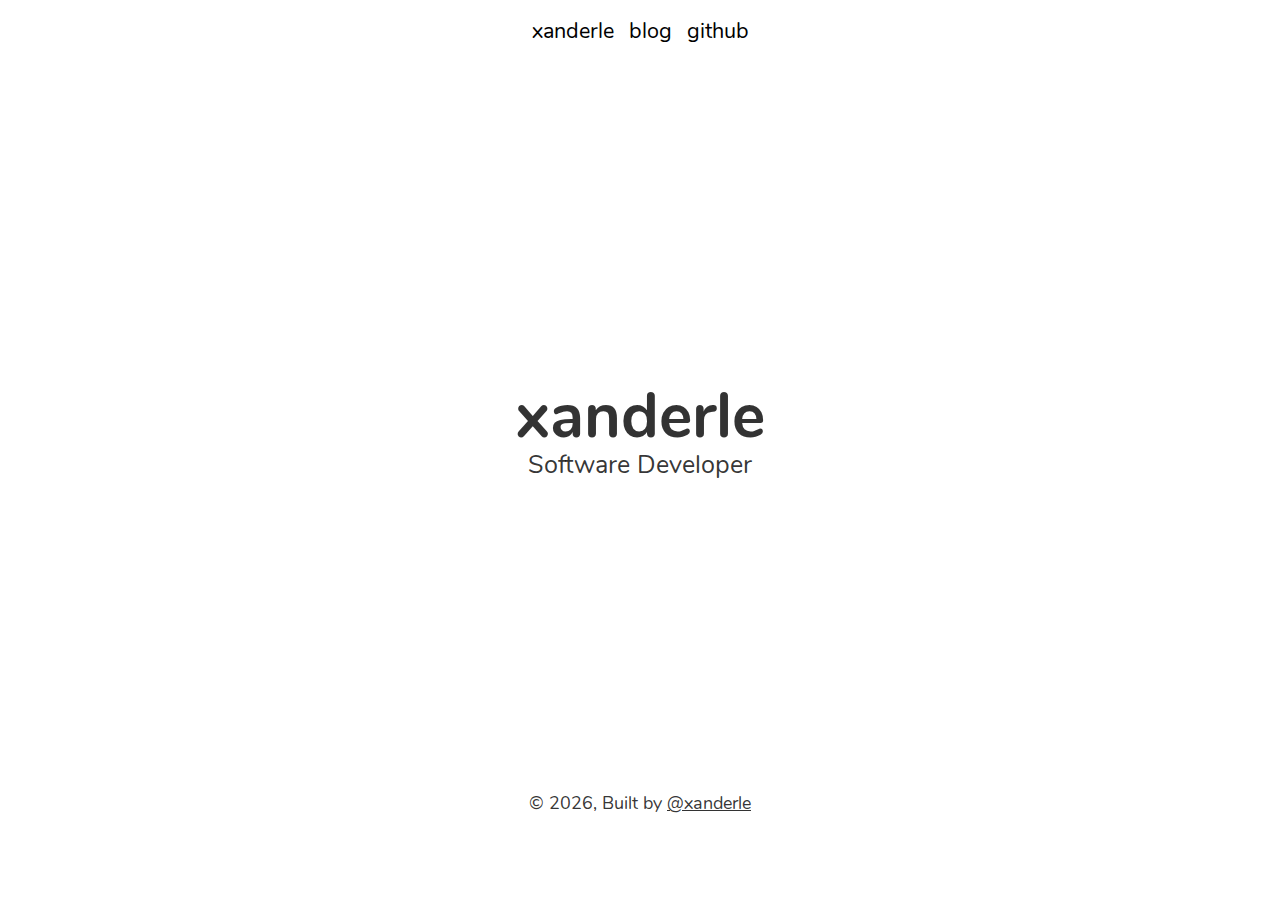
<file: index.html>
<!DOCTYPE html><html lang="en"><head><meta charSet="utf-8"/><meta http-equiv="x-ua-compatible" content="ie=edge"/><meta name="viewport" content="width=device-width, initial-scale=1, shrink-to-fit=no"/><style data-href="/styles.8e24e9d1e80658368f3e.css">code[class*=language-],pre[class*=language-]{color:#c5c8c6;text-shadow:0 1px rgba(0,0,0,.3);font-family:Inconsolata,Monaco,Consolas,Courier New,Courier,monospace;direction:ltr;text-align:left;white-space:pre;word-spacing:normal;word-break:normal;line-height:1.5;-moz-tab-size:4;-o-tab-size:4;tab-size:4;-webkit-hyphens:none;-ms-hyphens:none;hyphens:none}pre[class*=language-]{padding:1em;margin:.5em 0;overflow:auto;border-radius:.3em}:not(pre)>code[class*=language-],pre[class*=language-]{background:#1d1f21}:not(pre)>code[class*=language-]{padding:.1em;border-radius:.3em}.token.cdata,.token.comment,.token.doctype,.token.prolog{color:#7c7c7c}.token.punctuation{color:#c5c8c6}.namespace{opacity:.7}.token.keyword,.token.property,.token.tag{color:#96cbfe}.token.class-name{color:#ffffb6;text-decoration:underline}.token.boolean,.token.constant{color:#9c9}.token.deleted,.token.symbol{color:#f92672}.token.number{color:#ff73fd}.token.attr-name,.token.builtin,.token.char,.token.inserted,.token.selector,.token.string{color:#a8ff60}.token.variable{color:#c6c5fe}.token.operator{color:#ededed}.token.entity{color:#ffffb6}.token.url{color:#96cbfe}.language-css .token.string,.style .token.string{color:#87c38a}.token.atrule,.token.attr-value{color:#f9ee98}.token.function{color:#dad085}.token.regex{color:#e9c062}.token.important{color:#fd971f}.token.bold,.token.important{font-weight:700}.token.italic{font-style:italic}.token.entity{cursor:help}pre[class*=language-].line-numbers{position:relative;padding-left:3.8em;counter-reset:linenumber}pre[class*=language-].line-numbers>code{position:relative;white-space:inherit}.line-numbers .line-numbers-rows{position:absolute;pointer-events:none;top:0;font-size:100%;left:-3.8em;width:3em;letter-spacing:-1px;border-right:1px solid #999;-webkit-user-select:none;-moz-user-select:none;-ms-user-select:none;user-select:none}.line-numbers-rows>span{pointer-events:none;display:block;counter-increment:linenumber}.line-numbers-rows>span:before{content:counter(linenumber);color:#999;display:block;padding-right:.8em;text-align:right}@font-face{font-family:Nunito;font-style:normal;font-display:swap;font-weight:200;src:local("Nunito Extra Light "),local("Nunito-Extra Light"),url(/static/nunito-latin-200-2a4f4b0a3646be9d8560178ebc4306e5.woff2) format("woff2"),url(/static/nunito-latin-200-249c20ee4450b15795cdde4cbb5f38d8.woff) format("woff")}@font-face{font-family:Nunito;font-style:italic;font-display:swap;font-weight:200;src:local("Nunito Extra Light italic"),local("Nunito-Extra Lightitalic"),url(/static/nunito-latin-200italic-89ba5530f3b2c751f2a49e25f31e3f15.woff2) format("woff2"),url(/static/nunito-latin-200italic-67d3d63c0ac28ccbc0c0fcbda8e66e04.woff) format("woff")}@font-face{font-family:Nunito;font-style:normal;font-display:swap;font-weight:300;src:local("Nunito Light "),local("Nunito-Light"),url(/static/nunito-latin-300-895205e22ad7d4d866df7102352077cd.woff2) format("woff2"),url(/static/nunito-latin-300-cad1324b066f52f764cf080d9244c8b2.woff) format("woff")}@font-face{font-family:Nunito;font-style:italic;font-display:swap;font-weight:300;src:local("Nunito Light italic"),local("Nunito-Lightitalic"),url(/static/nunito-latin-300italic-f4a613c73f19da60cf08aa42b2a9249b.woff2) format("woff2"),url(/static/nunito-latin-300italic-1fde36925a8493f45651815dd89d22a7.woff) format("woff")}@font-face{font-family:Nunito;font-style:normal;font-display:swap;font-weight:400;src:local("Nunito Regular "),local("Nunito-Regular"),url(/static/nunito-latin-400-de6068bf97f40206af0b062e262e6213.woff2) format("woff2"),url(/static/nunito-latin-400-6386ba6af7b7a5480eb5efda82ff803c.woff) format("woff")}@font-face{font-family:Nunito;font-style:italic;font-display:swap;font-weight:400;src:local("Nunito Regular italic"),local("Nunito-Regularitalic"),url(/static/nunito-latin-400italic-6ca737afe5cef0c0a9c9bbfec4e398ff.woff2) format("woff2"),url(/static/nunito-latin-400italic-ef2e2a0d9dd85cf89526d1f27f8fbbef.woff) format("woff")}@font-face{font-family:Nunito;font-style:normal;font-display:swap;font-weight:600;src:local("Nunito SemiBold "),local("Nunito-SemiBold"),url(/static/nunito-latin-600-b10ecee279e3a8d11d5ec3193b68d8bf.woff2) format("woff2"),url(/static/nunito-latin-600-c3de23017bcb95715e6eb11dd6a10fc5.woff) format("woff")}@font-face{font-family:Nunito;font-style:italic;font-display:swap;font-weight:600;src:local("Nunito SemiBold italic"),local("Nunito-SemiBolditalic"),url(/static/nunito-latin-600italic-97d4f64b213f3e5163827754c213bb4e.woff2) format("woff2"),url(/static/nunito-latin-600italic-4f62b81ff327bd0ffadcb7b82e6c13b2.woff) format("woff")}@font-face{font-family:Nunito;font-style:normal;font-display:swap;font-weight:700;src:local("Nunito Bold "),local("Nunito-Bold"),url(/static/nunito-latin-700-91ae827aa880d02ea567979add1da58c.woff2) format("woff2"),url(/static/nunito-latin-700-623f5ed42b0b347fb4531ded4e4b57a2.woff) format("woff")}@font-face{font-family:Nunito;font-style:italic;font-display:swap;font-weight:700;src:local("Nunito Bold italic"),local("Nunito-Bolditalic"),url(/static/nunito-latin-700italic-b94caac4c88b1fe6c4faf6256646f42e.woff2) format("woff2"),url(/static/nunito-latin-700italic-3aabf345871453097c2d8762411d187e.woff) format("woff")}@font-face{font-family:Nunito;font-style:normal;font-display:swap;font-weight:800;src:local("Nunito ExtraBold "),local("Nunito-ExtraBold"),url(/static/nunito-latin-800-36e4c9b478c2e2adb339a76d819eed7e.woff2) format("woff2"),url(/static/nunito-latin-800-33c733aff58ea08126616f346cbf4f4a.woff) format("woff")}@font-face{font-family:Nunito;font-style:italic;font-display:swap;font-weight:800;src:local("Nunito ExtraBold italic"),local("Nunito-ExtraBolditalic"),url(/static/nunito-latin-800italic-0f20328772c0d84250ef397c129607fb.woff2) format("woff2"),url(/static/nunito-latin-800italic-672d2afe4f40a766e46ff95379550c4f.woff) format("woff")}@font-face{font-family:Nunito;font-style:normal;font-display:swap;font-weight:900;src:local("Nunito Black "),local("Nunito-Black"),url(/static/nunito-latin-900-b296e05d0932e16d500b753becdb338e.woff2) format("woff2"),url(/static/nunito-latin-900-cbf4339e858edf2b14d20140b2887343.woff) format("woff")}@font-face{font-family:Nunito;font-style:italic;font-display:swap;font-weight:900;src:local("Nunito Black italic"),local("Nunito-Blackitalic"),url(/static/nunito-latin-900italic-ae87e7b4e2d3825919b9bc6c82039b80.woff2) format("woff2"),url(/static/nunito-latin-900italic-602859bd469800c6205701f5a16b1a1b.woff) format("woff")}code{background-color:rgba(0,0,0,.04)}body{margin:0;font-family:Nunito,Avenir,Helvetica,"sans-serif";-webkit-font-smoothing:antialiased;-moz-osx-font-smoothing:grayscale}article,aside,details,figcaption,figure,footer,header,main,menu,nav,section,summary{display:block}audio,canvas,progress,video{display:inline-block}audio:not([controls]){display:none;height:0}progress{vertical-align:baseline}[hidden],template{display:none}a{font-style:normal;color:rgba(0,0,0,.8);-webkit-text-decoration-skip:objects}a:active,a:hover{outline-width:0}abbr[title]{border-bottom:none;text-decoration:underline;-webkit-text-decoration:underline dotted;text-decoration:underline dotted}b,strong{font-weight:inherit;font-weight:bolder}dfn{font-style:italic}h1{font-size:2em;margin:.67em 0}mark{background-color:#ff0;color:#000}small{font-size:80%}sub,sup{font-size:75%;line-height:0;position:relative;vertical-align:baseline}sub{bottom:-.25em}sup{top:-.5em}img{border-style:none}svg:not(:root){overflow:hidden}code,kbd,pre,samp{font-family:monospace,monospace;font-size:1em}figure{margin:1em 40px}hr{box-sizing:content-box;height:0;overflow:visible}button,input,optgroup,select,textarea{font:inherit;margin:0}optgroup{font-weight:700}button,input{overflow:visible}button,select{text-transform:none}[type=reset],[type=submit],button,html [type=button]{-webkit-appearance:button}[type=button]::-moz-focus-inner,[type=reset]::-moz-focus-inner,[type=submit]::-moz-focus-inner,button::-moz-focus-inner{border-style:none;padding:0}[type=button]:-moz-focusring,[type=reset]:-moz-focusring,[type=submit]:-moz-focusring,button:-moz-focusring{outline:1px dotted ButtonText}fieldset{border:1px solid silver;margin:0 2px;padding:.35em .625em .75em}legend{box-sizing:border-box;color:inherit;display:table;max-width:100%;padding:0;white-space:normal}textarea{overflow:auto}[type=checkbox],[type=radio]{box-sizing:border-box;padding:0}[type=number]::-webkit-inner-spin-button,[type=number]::-webkit-outer-spin-button{height:auto}[type=search]{-webkit-appearance:textfield;outline-offset:-2px}[type=search]::-webkit-search-cancel-button,[type=search]::-webkit-search-decoration{-webkit-appearance:none}::-webkit-input-placeholder{color:inherit;opacity:.54}::-webkit-file-upload-button{-webkit-appearance:button;font:inherit}html{font:112.5%/1.45em georgia,serif;box-sizing:border-box;overflow-y:scroll}*,:after,:before{box-sizing:inherit}body{color:rgba(0,0,0,.8);font-weight:400;word-wrap:break-word;-webkit-font-kerning:normal;font-kerning:normal;-ms-font-feature-settings:"kern","liga","clig","calt";-webkit-font-feature-settings:"kern","liga","clig","calt";font-feature-settings:"kern","liga","clig","calt"}img{max-width:100%;padding:0;margin:0 0 1.45rem}h1{font-size:2.25rem}h1,h2{padding:0;margin:0 0 1.45rem;color:inherit;font-weight:700;text-rendering:optimizeLegibility;line-height:1.1}h2{font-size:1.62671rem}h3{font-size:1.38316rem}h3,h4{padding:0;margin:0 0 1.45rem;color:inherit;font-weight:700;text-rendering:optimizeLegibility;line-height:1.1}h4{font-size:1rem}h5{font-size:.85028rem}h5,h6{padding:0;margin:0 0 1.45rem;color:inherit;font-weight:700;text-rendering:optimizeLegibility;line-height:1.1}h6{font-size:.78405rem}hgroup{padding:0;margin:0 0 1.45rem}ol,ul{padding:0;margin:0 0 1.45rem 1.45rem;list-style-position:outside;list-style-image:none}dd,dl,figure,p{padding:0;margin:0 0 1.45rem}pre{margin:0 0 1.45rem;font-size:.8rem;line-height:1.42;background:rgba(0,0,0,.04);border-radius:3px;overflow:auto;word-wrap:normal;padding:1.45rem}table{font-size:1rem;line-height:1.45rem;border-collapse:collapse;width:100%}fieldset,table{padding:0;margin:0 0 1.45rem}blockquote{padding:0;margin:0 1.45rem 1.45rem}form,iframe,noscript{padding:0;margin:0 0 1.45rem}hr{padding:0;margin:0 0 calc(1.45rem - 1px);background:rgba(0,0,0,.2);border:none;height:1px}address{padding:0;margin:0 0 1.45rem}b,dt,strong,th{font-weight:700}li{margin-bottom:.725rem}ol li,ul li{padding-left:0}li>ol,li>ul{margin-left:1.45rem;margin-bottom:.725rem;margin-top:.725rem}blockquote :last-child,li :last-child,p :last-child{margin-bottom:0}li>p{margin-bottom:.725rem}code,kbd,samp{font-size:.8rem;line-height:1.45rem}abbr,abbr[title],acronym{border-bottom:1px dotted rgba(0,0,0,.5);cursor:help}abbr[title]{text-decoration:none}td,th,thead{text-align:left}td,th{border-bottom:1px solid rgba(0,0,0,.12);font-feature-settings:"tnum";-moz-font-feature-settings:"tnum";-ms-font-feature-settings:"tnum";-webkit-font-feature-settings:"tnum";padding:.725rem .96667rem calc(.725rem - 1px)}td:first-child,th:first-child{padding-left:0}td:last-child,th:last-child{padding-right:0}code,tt{background-color:rgba(0,0,0,.04);border-radius:3px;font-family:SFMono-Regular,Consolas,Roboto Mono,Droid Sans Mono,Liberation Mono,Menlo,Courier,monospace;padding:.2em 0}pre code{background:none;line-height:1.42}code:after,code:before,tt:after,tt:before{letter-spacing:-.2em;content:" "}pre code:after,pre code:before,pre tt:after,pre tt:before{content:""}.gatsby-highlight{background-color:#1d1f21;border-radius:.3em;margin:.5em 0;padding:1em;overflow:auto}.gatsby-highlight pre[class*=language-].line-numbers{padding:0 0 0 2.8em;overflow:initial}@media only screen and (max-width:480px){html{font-size:100%}}</style><meta name="generator" content="Gatsby 2.13.14"/><title data-react-helmet="true">Home | xanderle</title><meta data-react-helmet="true" name="description" content="Ramblings of a software dev"/><meta data-react-helmet="true" property="og:title" content="Home"/><meta data-react-helmet="true" property="og:description" content="Ramblings of a software dev"/><meta data-react-helmet="true" property="og:type" content="website"/><meta data-react-helmet="true" name="twitter:card" content="summary"/><meta data-react-helmet="true" name="twitter:creator" content="@xanderle"/><meta data-react-helmet="true" name="twitter:title" content="Home"/><meta data-react-helmet="true" name="twitter:description" content="Ramblings of a software dev"/><meta data-react-helmet="true" name="keywords" content="gatsby, application, react"/><link rel="shortcut icon" href="/icons/icon-48x48.png?v=008654519ce705ac7bc44303a9014606"/><link rel="manifest" href="/manifest.webmanifest"/><meta name="theme-color" content="#663399"/><link rel="apple-touch-icon" sizes="48x48" href="/icons/icon-48x48.png?v=008654519ce705ac7bc44303a9014606"/><link rel="apple-touch-icon" sizes="72x72" href="/icons/icon-72x72.png?v=008654519ce705ac7bc44303a9014606"/><link rel="apple-touch-icon" sizes="96x96" href="/icons/icon-96x96.png?v=008654519ce705ac7bc44303a9014606"/><link rel="apple-touch-icon" sizes="144x144" href="/icons/icon-144x144.png?v=008654519ce705ac7bc44303a9014606"/><link rel="apple-touch-icon" sizes="192x192" href="/icons/icon-192x192.png?v=008654519ce705ac7bc44303a9014606"/><link rel="apple-touch-icon" sizes="256x256" href="/icons/icon-256x256.png?v=008654519ce705ac7bc44303a9014606"/><link rel="apple-touch-icon" sizes="384x384" href="/icons/icon-384x384.png?v=008654519ce705ac7bc44303a9014606"/><link rel="apple-touch-icon" sizes="512x512" href="/icons/icon-512x512.png?v=008654519ce705ac7bc44303a9014606"/><link as="script" rel="preload" href="/webpack-runtime-48978bc429e644e2c9e0.js"/><link as="script" rel="preload" href="/app-997e7d386f9715df1d53.js"/><link as="script" rel="preload" href="/styles-89edfc5be76f91c1112c.js"/><link as="script" rel="preload" href="/1-ce801660740e41aba15d.js"/><link as="script" rel="preload" href="/component---src-pages-index-js-5f38c8e3816e44bfab98.js"/><link as="fetch" rel="preload" href="/page-data/index/page-data.json" crossorigin="use-credentials"/></head><body><noscript id="gatsby-noscript">This app works best with JavaScript enabled.</noscript><div id="___gatsby"><div style="outline:none" tabindex="-1" role="group" id="gatsby-focus-wrapper"><style data-emotion-css="1pyi7sa">.css-1pyi7sa{background:transparent;display:-webkit-box;display:-webkit-flex;display:-ms-flexbox;display:flex;-webkit-align-content:center;-ms-flex-line-pack:center;align-content:center;-webkit-box-pack:center;-webkit-justify-content:center;-ms-flex-pack:center;justify-content:center;}</style><header class="css-1pyi7sa e2i1wbd4"><style data-emotion-css="k1grrt">.css-k1grrt{max-width:860px;padding:1rem 1.0875rem;font-size:1.2rem;}</style><div class="css-k1grrt e2i1wbd0"><p><style data-emotion-css="1j07xoa">.css-1j07xoa{color:black;margin-left:15px;-webkit-text-decoration:none;text-decoration:none;display:inline-block;position:relative;margin-left:0;}.css-1j07xoa::after{content:"";position:absolute;width:100%;-webkit-transform:scaleX(0);-ms-transform:scaleX(0);transform:scaleX(0);height:2px;bottom:0;left:0;background-color:rgba(0,0,0,0.8);-webkit-transform-origin:bottom right;-ms-transform-origin:bottom right;transform-origin:bottom right;-webkit-transition:-webkit-transform 0.4s cubic-bezier(0.86,0,0.07,1);-webkit-transition:transform 0.4s cubic-bezier(0.86,0,0.07,1);transition:transform 0.4s cubic-bezier(0.86,0,0.07,1);}.css-1j07xoa:hover::after{-webkit-transform:scaleX(1);-ms-transform:scaleX(1);transform:scaleX(1);-webkit-transform-origin:bottom left;-ms-transform-origin:bottom left;transform-origin:bottom left;}</style><a aria-current="page" class="css-1j07xoa e2i1wbd3" href="/">xanderle</a><style data-emotion-css="1wj6arw">.css-1wj6arw{color:black;margin-left:15px;-webkit-text-decoration:none;text-decoration:none;display:inline-block;position:relative;}.css-1wj6arw::after{content:"";position:absolute;width:100%;-webkit-transform:scaleX(0);-ms-transform:scaleX(0);transform:scaleX(0);height:2px;bottom:0;left:0;background-color:rgba(0,0,0,0.8);-webkit-transform-origin:bottom right;-ms-transform-origin:bottom right;transform-origin:bottom right;-webkit-transition:-webkit-transform 0.4s cubic-bezier(0.86,0,0.07,1);-webkit-transition:transform 0.4s cubic-bezier(0.86,0,0.07,1);transition:transform 0.4s cubic-bezier(0.86,0,0.07,1);}.css-1wj6arw:hover::after{-webkit-transform:scaleX(1);-ms-transform:scaleX(1);transform:scaleX(1);-webkit-transform-origin:bottom left;-ms-transform-origin:bottom left;transform-origin:bottom left;}</style><a class="css-1wj6arw e2i1wbd1" href="/blog">blog</a><a href="https://github.com/xanderle" class="css-1wj6arw e2i1wbd2">github</a></p></div></header><style data-emotion-css="1813l62">.css-1813l62{margin:0 auto;max-width:860px;padding:0 1.0875rem 1rem;padding-top:0;}</style><div class="css-1813l62 e1ehxxwc0"><main><style data-emotion-css="xgfv4s">.css-xgfv4s{display:-webkit-box;display:-webkit-flex;display:-ms-flexbox;display:flex;-webkit-align-items:center;-webkit-box-align:center;-ms-flex-align:center;align-items:center;-webkit-box-pack:center;-webkit-justify-content:center;-ms-flex-pack:center;justify-content:center;-webkit-flex-direction:row;-ms-flex-direction:row;flex-direction:row;height:78vh;}</style><div class="css-xgfv4s expqaej1"><style data-emotion-css="xi606m">.css-xi606m{text-align:center;}</style><div class="css-xi606m expqaej0"><style data-emotion-css="76m1uk">.css-76m1uk{font-size:3.5rem;margin-bottom:0;}</style><h1 class="css-76m1uk expqaej3">xanderle</h1><style data-emotion-css="ekrh3a">.css-ekrh3a{padding:0;margin-bottom:1rem;font-size:1.4rem;}</style><p class="css-ekrh3a expqaej2">Software Developer</p></div></div></main><style data-emotion-css="1l4w6pd">.css-1l4w6pd{display:-webkit-box;display:-webkit-flex;display:-ms-flexbox;display:flex;-webkit-box-pack:center;-webkit-justify-content:center;-ms-flex-pack:center;justify-content:center;}</style><footer class="css-1l4w6pd e1ehxxwc2">© <!-- -->2019<!-- -->, Built by<!-- --> <style data-emotion-css="o5uqvq">.css-o5uqvq{margin-left:5px;}</style><a href="https://xanderle.github.io" class="css-o5uqvq e1ehxxwc1">@xanderle</a></footer></div></div></div><script id="gatsby-script-loader">/*<![CDATA[*/window.pagePath="/";window.webpackCompilationHash="bbf3877821bb13794a1a";/*]]>*/</script><script id="gatsby-chunk-mapping">/*<![CDATA[*/window.___chunkMapping={"app":["/app-997e7d386f9715df1d53.js"],"component---src-templates-blog-post-js":["/component---src-templates-blog-post-js-13f2663444af1c315842.js"],"component---src-pages-404-js":["/component---src-pages-404-js-efc7768357fd597a8a42.js"],"component---src-pages-blog-js":["/component---src-pages-blog-js-820a18b831986e9c20e2.js"],"component---src-pages-index-js":["/component---src-pages-index-js-5f38c8e3816e44bfab98.js"]};/*]]>*/</script><script src="/component---src-pages-index-js-5f38c8e3816e44bfab98.js" async=""></script><script src="/1-ce801660740e41aba15d.js" async=""></script><script src="/styles-89edfc5be76f91c1112c.js" async=""></script><script src="/app-997e7d386f9715df1d53.js" async=""></script><script src="/webpack-runtime-48978bc429e644e2c9e0.js" async=""></script></body></html>
</file>
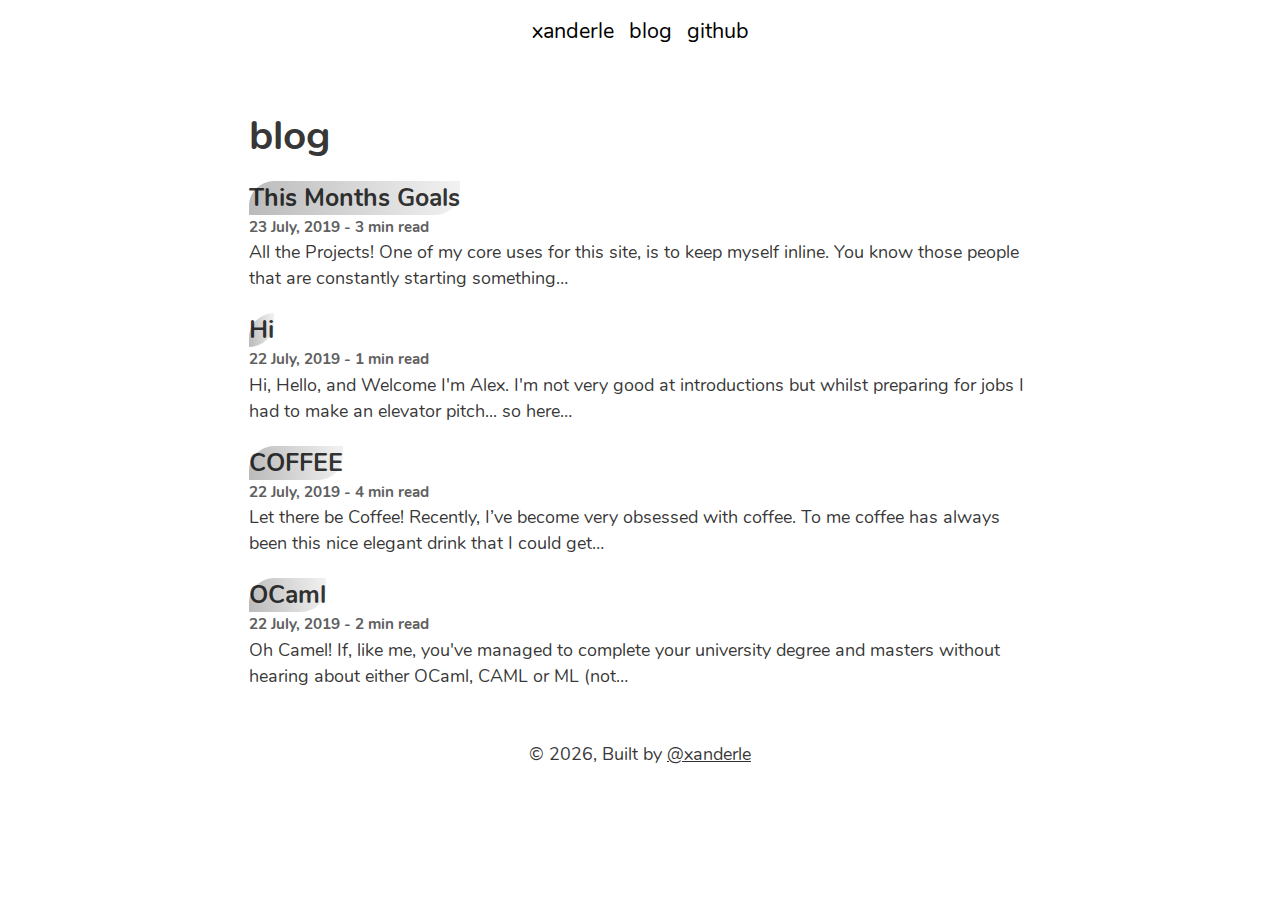
<file: blog/index.html>
<!DOCTYPE html><html lang="en"><head><meta charSet="utf-8"/><meta http-equiv="x-ua-compatible" content="ie=edge"/><meta name="viewport" content="width=device-width, initial-scale=1, shrink-to-fit=no"/><style data-href="/styles.8e24e9d1e80658368f3e.css">code[class*=language-],pre[class*=language-]{color:#c5c8c6;text-shadow:0 1px rgba(0,0,0,.3);font-family:Inconsolata,Monaco,Consolas,Courier New,Courier,monospace;direction:ltr;text-align:left;white-space:pre;word-spacing:normal;word-break:normal;line-height:1.5;-moz-tab-size:4;-o-tab-size:4;tab-size:4;-webkit-hyphens:none;-ms-hyphens:none;hyphens:none}pre[class*=language-]{padding:1em;margin:.5em 0;overflow:auto;border-radius:.3em}:not(pre)>code[class*=language-],pre[class*=language-]{background:#1d1f21}:not(pre)>code[class*=language-]{padding:.1em;border-radius:.3em}.token.cdata,.token.comment,.token.doctype,.token.prolog{color:#7c7c7c}.token.punctuation{color:#c5c8c6}.namespace{opacity:.7}.token.keyword,.token.property,.token.tag{color:#96cbfe}.token.class-name{color:#ffffb6;text-decoration:underline}.token.boolean,.token.constant{color:#9c9}.token.deleted,.token.symbol{color:#f92672}.token.number{color:#ff73fd}.token.attr-name,.token.builtin,.token.char,.token.inserted,.token.selector,.token.string{color:#a8ff60}.token.variable{color:#c6c5fe}.token.operator{color:#ededed}.token.entity{color:#ffffb6}.token.url{color:#96cbfe}.language-css .token.string,.style .token.string{color:#87c38a}.token.atrule,.token.attr-value{color:#f9ee98}.token.function{color:#dad085}.token.regex{color:#e9c062}.token.important{color:#fd971f}.token.bold,.token.important{font-weight:700}.token.italic{font-style:italic}.token.entity{cursor:help}pre[class*=language-].line-numbers{position:relative;padding-left:3.8em;counter-reset:linenumber}pre[class*=language-].line-numbers>code{position:relative;white-space:inherit}.line-numbers .line-numbers-rows{position:absolute;pointer-events:none;top:0;font-size:100%;left:-3.8em;width:3em;letter-spacing:-1px;border-right:1px solid #999;-webkit-user-select:none;-moz-user-select:none;-ms-user-select:none;user-select:none}.line-numbers-rows>span{pointer-events:none;display:block;counter-increment:linenumber}.line-numbers-rows>span:before{content:counter(linenumber);color:#999;display:block;padding-right:.8em;text-align:right}@font-face{font-family:Nunito;font-style:normal;font-display:swap;font-weight:200;src:local("Nunito Extra Light "),local("Nunito-Extra Light"),url(/static/nunito-latin-200-2a4f4b0a3646be9d8560178ebc4306e5.woff2) format("woff2"),url(/static/nunito-latin-200-249c20ee4450b15795cdde4cbb5f38d8.woff) format("woff")}@font-face{font-family:Nunito;font-style:italic;font-display:swap;font-weight:200;src:local("Nunito Extra Light italic"),local("Nunito-Extra Lightitalic"),url(/static/nunito-latin-200italic-89ba5530f3b2c751f2a49e25f31e3f15.woff2) format("woff2"),url(/static/nunito-latin-200italic-67d3d63c0ac28ccbc0c0fcbda8e66e04.woff) format("woff")}@font-face{font-family:Nunito;font-style:normal;font-display:swap;font-weight:300;src:local("Nunito Light "),local("Nunito-Light"),url(/static/nunito-latin-300-895205e22ad7d4d866df7102352077cd.woff2) format("woff2"),url(/static/nunito-latin-300-cad1324b066f52f764cf080d9244c8b2.woff) format("woff")}@font-face{font-family:Nunito;font-style:italic;font-display:swap;font-weight:300;src:local("Nunito Light italic"),local("Nunito-Lightitalic"),url(/static/nunito-latin-300italic-f4a613c73f19da60cf08aa42b2a9249b.woff2) format("woff2"),url(/static/nunito-latin-300italic-1fde36925a8493f45651815dd89d22a7.woff) format("woff")}@font-face{font-family:Nunito;font-style:normal;font-display:swap;font-weight:400;src:local("Nunito Regular "),local("Nunito-Regular"),url(/static/nunito-latin-400-de6068bf97f40206af0b062e262e6213.woff2) format("woff2"),url(/static/nunito-latin-400-6386ba6af7b7a5480eb5efda82ff803c.woff) format("woff")}@font-face{font-family:Nunito;font-style:italic;font-display:swap;font-weight:400;src:local("Nunito Regular italic"),local("Nunito-Regularitalic"),url(/static/nunito-latin-400italic-6ca737afe5cef0c0a9c9bbfec4e398ff.woff2) format("woff2"),url(/static/nunito-latin-400italic-ef2e2a0d9dd85cf89526d1f27f8fbbef.woff) format("woff")}@font-face{font-family:Nunito;font-style:normal;font-display:swap;font-weight:600;src:local("Nunito SemiBold "),local("Nunito-SemiBold"),url(/static/nunito-latin-600-b10ecee279e3a8d11d5ec3193b68d8bf.woff2) format("woff2"),url(/static/nunito-latin-600-c3de23017bcb95715e6eb11dd6a10fc5.woff) format("woff")}@font-face{font-family:Nunito;font-style:italic;font-display:swap;font-weight:600;src:local("Nunito SemiBold italic"),local("Nunito-SemiBolditalic"),url(/static/nunito-latin-600italic-97d4f64b213f3e5163827754c213bb4e.woff2) format("woff2"),url(/static/nunito-latin-600italic-4f62b81ff327bd0ffadcb7b82e6c13b2.woff) format("woff")}@font-face{font-family:Nunito;font-style:normal;font-display:swap;font-weight:700;src:local("Nunito Bold "),local("Nunito-Bold"),url(/static/nunito-latin-700-91ae827aa880d02ea567979add1da58c.woff2) format("woff2"),url(/static/nunito-latin-700-623f5ed42b0b347fb4531ded4e4b57a2.woff) format("woff")}@font-face{font-family:Nunito;font-style:italic;font-display:swap;font-weight:700;src:local("Nunito Bold italic"),local("Nunito-Bolditalic"),url(/static/nunito-latin-700italic-b94caac4c88b1fe6c4faf6256646f42e.woff2) format("woff2"),url(/static/nunito-latin-700italic-3aabf345871453097c2d8762411d187e.woff) format("woff")}@font-face{font-family:Nunito;font-style:normal;font-display:swap;font-weight:800;src:local("Nunito ExtraBold "),local("Nunito-ExtraBold"),url(/static/nunito-latin-800-36e4c9b478c2e2adb339a76d819eed7e.woff2) format("woff2"),url(/static/nunito-latin-800-33c733aff58ea08126616f346cbf4f4a.woff) format("woff")}@font-face{font-family:Nunito;font-style:italic;font-display:swap;font-weight:800;src:local("Nunito ExtraBold italic"),local("Nunito-ExtraBolditalic"),url(/static/nunito-latin-800italic-0f20328772c0d84250ef397c129607fb.woff2) format("woff2"),url(/static/nunito-latin-800italic-672d2afe4f40a766e46ff95379550c4f.woff) format("woff")}@font-face{font-family:Nunito;font-style:normal;font-display:swap;font-weight:900;src:local("Nunito Black "),local("Nunito-Black"),url(/static/nunito-latin-900-b296e05d0932e16d500b753becdb338e.woff2) format("woff2"),url(/static/nunito-latin-900-cbf4339e858edf2b14d20140b2887343.woff) format("woff")}@font-face{font-family:Nunito;font-style:italic;font-display:swap;font-weight:900;src:local("Nunito Black italic"),local("Nunito-Blackitalic"),url(/static/nunito-latin-900italic-ae87e7b4e2d3825919b9bc6c82039b80.woff2) format("woff2"),url(/static/nunito-latin-900italic-602859bd469800c6205701f5a16b1a1b.woff) format("woff")}code{background-color:rgba(0,0,0,.04)}body{margin:0;font-family:Nunito,Avenir,Helvetica,"sans-serif";-webkit-font-smoothing:antialiased;-moz-osx-font-smoothing:grayscale}article,aside,details,figcaption,figure,footer,header,main,menu,nav,section,summary{display:block}audio,canvas,progress,video{display:inline-block}audio:not([controls]){display:none;height:0}progress{vertical-align:baseline}[hidden],template{display:none}a{font-style:normal;color:rgba(0,0,0,.8);-webkit-text-decoration-skip:objects}a:active,a:hover{outline-width:0}abbr[title]{border-bottom:none;text-decoration:underline;-webkit-text-decoration:underline dotted;text-decoration:underline dotted}b,strong{font-weight:inherit;font-weight:bolder}dfn{font-style:italic}h1{font-size:2em;margin:.67em 0}mark{background-color:#ff0;color:#000}small{font-size:80%}sub,sup{font-size:75%;line-height:0;position:relative;vertical-align:baseline}sub{bottom:-.25em}sup{top:-.5em}img{border-style:none}svg:not(:root){overflow:hidden}code,kbd,pre,samp{font-family:monospace,monospace;font-size:1em}figure{margin:1em 40px}hr{box-sizing:content-box;height:0;overflow:visible}button,input,optgroup,select,textarea{font:inherit;margin:0}optgroup{font-weight:700}button,input{overflow:visible}button,select{text-transform:none}[type=reset],[type=submit],button,html [type=button]{-webkit-appearance:button}[type=button]::-moz-focus-inner,[type=reset]::-moz-focus-inner,[type=submit]::-moz-focus-inner,button::-moz-focus-inner{border-style:none;padding:0}[type=button]:-moz-focusring,[type=reset]:-moz-focusring,[type=submit]:-moz-focusring,button:-moz-focusring{outline:1px dotted ButtonText}fieldset{border:1px solid silver;margin:0 2px;padding:.35em .625em .75em}legend{box-sizing:border-box;color:inherit;display:table;max-width:100%;padding:0;white-space:normal}textarea{overflow:auto}[type=checkbox],[type=radio]{box-sizing:border-box;padding:0}[type=number]::-webkit-inner-spin-button,[type=number]::-webkit-outer-spin-button{height:auto}[type=search]{-webkit-appearance:textfield;outline-offset:-2px}[type=search]::-webkit-search-cancel-button,[type=search]::-webkit-search-decoration{-webkit-appearance:none}::-webkit-input-placeholder{color:inherit;opacity:.54}::-webkit-file-upload-button{-webkit-appearance:button;font:inherit}html{font:112.5%/1.45em georgia,serif;box-sizing:border-box;overflow-y:scroll}*,:after,:before{box-sizing:inherit}body{color:rgba(0,0,0,.8);font-weight:400;word-wrap:break-word;-webkit-font-kerning:normal;font-kerning:normal;-ms-font-feature-settings:"kern","liga","clig","calt";-webkit-font-feature-settings:"kern","liga","clig","calt";font-feature-settings:"kern","liga","clig","calt"}img{max-width:100%;padding:0;margin:0 0 1.45rem}h1{font-size:2.25rem}h1,h2{padding:0;margin:0 0 1.45rem;color:inherit;font-weight:700;text-rendering:optimizeLegibility;line-height:1.1}h2{font-size:1.62671rem}h3{font-size:1.38316rem}h3,h4{padding:0;margin:0 0 1.45rem;color:inherit;font-weight:700;text-rendering:optimizeLegibility;line-height:1.1}h4{font-size:1rem}h5{font-size:.85028rem}h5,h6{padding:0;margin:0 0 1.45rem;color:inherit;font-weight:700;text-rendering:optimizeLegibility;line-height:1.1}h6{font-size:.78405rem}hgroup{padding:0;margin:0 0 1.45rem}ol,ul{padding:0;margin:0 0 1.45rem 1.45rem;list-style-position:outside;list-style-image:none}dd,dl,figure,p{padding:0;margin:0 0 1.45rem}pre{margin:0 0 1.45rem;font-size:.8rem;line-height:1.42;background:rgba(0,0,0,.04);border-radius:3px;overflow:auto;word-wrap:normal;padding:1.45rem}table{font-size:1rem;line-height:1.45rem;border-collapse:collapse;width:100%}fieldset,table{padding:0;margin:0 0 1.45rem}blockquote{padding:0;margin:0 1.45rem 1.45rem}form,iframe,noscript{padding:0;margin:0 0 1.45rem}hr{padding:0;margin:0 0 calc(1.45rem - 1px);background:rgba(0,0,0,.2);border:none;height:1px}address{padding:0;margin:0 0 1.45rem}b,dt,strong,th{font-weight:700}li{margin-bottom:.725rem}ol li,ul li{padding-left:0}li>ol,li>ul{margin-left:1.45rem;margin-bottom:.725rem;margin-top:.725rem}blockquote :last-child,li :last-child,p :last-child{margin-bottom:0}li>p{margin-bottom:.725rem}code,kbd,samp{font-size:.8rem;line-height:1.45rem}abbr,abbr[title],acronym{border-bottom:1px dotted rgba(0,0,0,.5);cursor:help}abbr[title]{text-decoration:none}td,th,thead{text-align:left}td,th{border-bottom:1px solid rgba(0,0,0,.12);font-feature-settings:"tnum";-moz-font-feature-settings:"tnum";-ms-font-feature-settings:"tnum";-webkit-font-feature-settings:"tnum";padding:.725rem .96667rem calc(.725rem - 1px)}td:first-child,th:first-child{padding-left:0}td:last-child,th:last-child{padding-right:0}code,tt{background-color:rgba(0,0,0,.04);border-radius:3px;font-family:SFMono-Regular,Consolas,Roboto Mono,Droid Sans Mono,Liberation Mono,Menlo,Courier,monospace;padding:.2em 0}pre code{background:none;line-height:1.42}code:after,code:before,tt:after,tt:before{letter-spacing:-.2em;content:" "}pre code:after,pre code:before,pre tt:after,pre tt:before{content:""}.gatsby-highlight{background-color:#1d1f21;border-radius:.3em;margin:.5em 0;padding:1em;overflow:auto}.gatsby-highlight pre[class*=language-].line-numbers{padding:0 0 0 2.8em;overflow:initial}@media only screen and (max-width:480px){html{font-size:100%}}</style><meta name="generator" content="Gatsby 2.13.14"/><title data-react-helmet="true">Blog | xanderle</title><meta data-react-helmet="true" name="description" content="Ramblings of a software dev"/><meta data-react-helmet="true" property="og:title" content="Blog"/><meta data-react-helmet="true" property="og:description" content="Ramblings of a software dev"/><meta data-react-helmet="true" property="og:type" content="website"/><meta data-react-helmet="true" name="twitter:card" content="summary"/><meta data-react-helmet="true" name="twitter:creator" content="@xanderle"/><meta data-react-helmet="true" name="twitter:title" content="Blog"/><meta data-react-helmet="true" name="twitter:description" content="Ramblings of a software dev"/><link rel="shortcut icon" href="/icons/icon-48x48.png?v=008654519ce705ac7bc44303a9014606"/><link rel="manifest" href="/manifest.webmanifest"/><meta name="theme-color" content="#663399"/><link rel="apple-touch-icon" sizes="48x48" href="/icons/icon-48x48.png?v=008654519ce705ac7bc44303a9014606"/><link rel="apple-touch-icon" sizes="72x72" href="/icons/icon-72x72.png?v=008654519ce705ac7bc44303a9014606"/><link rel="apple-touch-icon" sizes="96x96" href="/icons/icon-96x96.png?v=008654519ce705ac7bc44303a9014606"/><link rel="apple-touch-icon" sizes="144x144" href="/icons/icon-144x144.png?v=008654519ce705ac7bc44303a9014606"/><link rel="apple-touch-icon" sizes="192x192" href="/icons/icon-192x192.png?v=008654519ce705ac7bc44303a9014606"/><link rel="apple-touch-icon" sizes="256x256" href="/icons/icon-256x256.png?v=008654519ce705ac7bc44303a9014606"/><link rel="apple-touch-icon" sizes="384x384" href="/icons/icon-384x384.png?v=008654519ce705ac7bc44303a9014606"/><link rel="apple-touch-icon" sizes="512x512" href="/icons/icon-512x512.png?v=008654519ce705ac7bc44303a9014606"/><link as="script" rel="preload" href="/webpack-runtime-48978bc429e644e2c9e0.js"/><link as="script" rel="preload" href="/app-997e7d386f9715df1d53.js"/><link as="script" rel="preload" href="/styles-89edfc5be76f91c1112c.js"/><link as="script" rel="preload" href="/1-ce801660740e41aba15d.js"/><link as="script" rel="preload" href="/component---src-pages-blog-js-820a18b831986e9c20e2.js"/><link as="fetch" rel="preload" href="/page-data/blog/page-data.json" crossorigin="use-credentials"/></head><body><noscript id="gatsby-noscript">This app works best with JavaScript enabled.</noscript><div id="___gatsby"><div style="outline:none" tabindex="-1" role="group" id="gatsby-focus-wrapper"><style data-emotion-css="1pyi7sa">.css-1pyi7sa{background:transparent;display:-webkit-box;display:-webkit-flex;display:-ms-flexbox;display:flex;-webkit-align-content:center;-ms-flex-line-pack:center;align-content:center;-webkit-box-pack:center;-webkit-justify-content:center;-ms-flex-pack:center;justify-content:center;}</style><header class="css-1pyi7sa e2i1wbd4"><style data-emotion-css="k1grrt">.css-k1grrt{max-width:860px;padding:1rem 1.0875rem;font-size:1.2rem;}</style><div class="css-k1grrt e2i1wbd0"><p><style data-emotion-css="1j07xoa">.css-1j07xoa{color:black;margin-left:15px;-webkit-text-decoration:none;text-decoration:none;display:inline-block;position:relative;margin-left:0;}.css-1j07xoa::after{content:"";position:absolute;width:100%;-webkit-transform:scaleX(0);-ms-transform:scaleX(0);transform:scaleX(0);height:2px;bottom:0;left:0;background-color:rgba(0,0,0,0.8);-webkit-transform-origin:bottom right;-ms-transform-origin:bottom right;transform-origin:bottom right;-webkit-transition:-webkit-transform 0.4s cubic-bezier(0.86,0,0.07,1);-webkit-transition:transform 0.4s cubic-bezier(0.86,0,0.07,1);transition:transform 0.4s cubic-bezier(0.86,0,0.07,1);}.css-1j07xoa:hover::after{-webkit-transform:scaleX(1);-ms-transform:scaleX(1);transform:scaleX(1);-webkit-transform-origin:bottom left;-ms-transform-origin:bottom left;transform-origin:bottom left;}</style><a class="css-1j07xoa e2i1wbd3" href="/">xanderle</a><style data-emotion-css="1wj6arw">.css-1wj6arw{color:black;margin-left:15px;-webkit-text-decoration:none;text-decoration:none;display:inline-block;position:relative;}.css-1wj6arw::after{content:"";position:absolute;width:100%;-webkit-transform:scaleX(0);-ms-transform:scaleX(0);transform:scaleX(0);height:2px;bottom:0;left:0;background-color:rgba(0,0,0,0.8);-webkit-transform-origin:bottom right;-ms-transform-origin:bottom right;transform-origin:bottom right;-webkit-transition:-webkit-transform 0.4s cubic-bezier(0.86,0,0.07,1);-webkit-transition:transform 0.4s cubic-bezier(0.86,0,0.07,1);transition:transform 0.4s cubic-bezier(0.86,0,0.07,1);}.css-1wj6arw:hover::after{-webkit-transform:scaleX(1);-ms-transform:scaleX(1);transform:scaleX(1);-webkit-transform-origin:bottom left;-ms-transform-origin:bottom left;transform-origin:bottom left;}</style><a class="css-1wj6arw e2i1wbd1" href="/blog">blog</a><a href="https://github.com/xanderle" class="css-1wj6arw e2i1wbd2">github</a></p></div></header><style data-emotion-css="1813l62">.css-1813l62{margin:0 auto;max-width:860px;padding:0 1.0875rem 1rem;padding-top:0;}</style><div class="css-1813l62 e1ehxxwc0"><main><style data-emotion-css="hu0znc">.css-hu0znc{margin:0 auto;max-width:860px;padding:1.45rem 1.0875rem;}</style><div class="css-hu0znc e1bqdl960"><h1>blog</h1><div><style data-emotion-css="nn640c">.css-nn640c{-webkit-text-decoration:none;text-decoration:none;color:inherit;}</style><a class="css-nn640c" href="/blog/month-goals"><style data-emotion-css="u5uel7">.css-u5uel7{display:inline;border-radius:1em 0 1em 0;margin-bottom:10px;background-image:linear-gradient( -100deg,rgba(169,169,169,0.15),rgba(169,169,169,0.8) 100%,rgba(169,169,169,0.25) );}</style><h3 class="css-u5uel7 e1bqdl962">This Months Goals<!-- --> </h3><div><style data-emotion-css="1gkjwr1">.css-1gkjwr1{display:inline;color:#606060;margin-bottom:10px;}</style><h5 class="css-1gkjwr1 e1bqdl961">23 July, 2019</h5><h5 class="css-1gkjwr1 e1bqdl963"> - <!-- -->3 min read</h5></div><p>All the Projects! One of my core uses for this site, is to keep myself inline. You know those people that are constantly starting something…</p></a></div><div><a class="css-nn640c" href="/blog/welcome"><h3 class="css-u5uel7 e1bqdl962">Hi<!-- --> </h3><div><h5 class="css-1gkjwr1 e1bqdl961">22 July, 2019</h5><h5 class="css-1gkjwr1 e1bqdl963"> - <!-- -->1 min read</h5></div><p>Hi, Hello, and Welcome I&#x27;m Alex. I&#x27;m not very good at introductions but whilst preparing for jobs I had to make an elevator pitch... so here…</p></a></div><div><a class="css-nn640c" href="/blog/coffee"><h3 class="css-u5uel7 e1bqdl962">COFFEE<!-- --> </h3><div><h5 class="css-1gkjwr1 e1bqdl961">22 July, 2019</h5><h5 class="css-1gkjwr1 e1bqdl963"> - <!-- -->4 min read</h5></div><p>Let there be Coffee! Recently, I’ve become very obsessed with coffee.  To me coffee has always been this nice elegant drink that I could get…</p></a></div><div><a class="css-nn640c" href="/blog/OCaml"><h3 class="css-u5uel7 e1bqdl962">OCaml<!-- --> </h3><div><h5 class="css-1gkjwr1 e1bqdl961">22 July, 2019</h5><h5 class="css-1gkjwr1 e1bqdl963"> - <!-- -->2 min read</h5></div><p>Oh Camel! If, like me, you&#x27;ve managed to complete your university degree and masters without hearing about either OCaml, CAML or ML (not…</p></a></div></div></main><style data-emotion-css="1l4w6pd">.css-1l4w6pd{display:-webkit-box;display:-webkit-flex;display:-ms-flexbox;display:flex;-webkit-box-pack:center;-webkit-justify-content:center;-ms-flex-pack:center;justify-content:center;}</style><footer class="css-1l4w6pd e1ehxxwc2">© <!-- -->2019<!-- -->, Built by<!-- --> <style data-emotion-css="o5uqvq">.css-o5uqvq{margin-left:5px;}</style><a href="https://xanderle.github.io" class="css-o5uqvq e1ehxxwc1">@xanderle</a></footer></div></div></div><script id="gatsby-script-loader">/*<![CDATA[*/window.pagePath="/blog/";window.webpackCompilationHash="bbf3877821bb13794a1a";/*]]>*/</script><script id="gatsby-chunk-mapping">/*<![CDATA[*/window.___chunkMapping={"app":["/app-997e7d386f9715df1d53.js"],"component---src-templates-blog-post-js":["/component---src-templates-blog-post-js-13f2663444af1c315842.js"],"component---src-pages-404-js":["/component---src-pages-404-js-efc7768357fd597a8a42.js"],"component---src-pages-blog-js":["/component---src-pages-blog-js-820a18b831986e9c20e2.js"],"component---src-pages-index-js":["/component---src-pages-index-js-5f38c8e3816e44bfab98.js"]};/*]]>*/</script><script src="/component---src-pages-blog-js-820a18b831986e9c20e2.js" async=""></script><script src="/1-ce801660740e41aba15d.js" async=""></script><script src="/styles-89edfc5be76f91c1112c.js" async=""></script><script src="/app-997e7d386f9715df1d53.js" async=""></script><script src="/webpack-runtime-48978bc429e644e2c9e0.js" async=""></script></body></html>
</file>
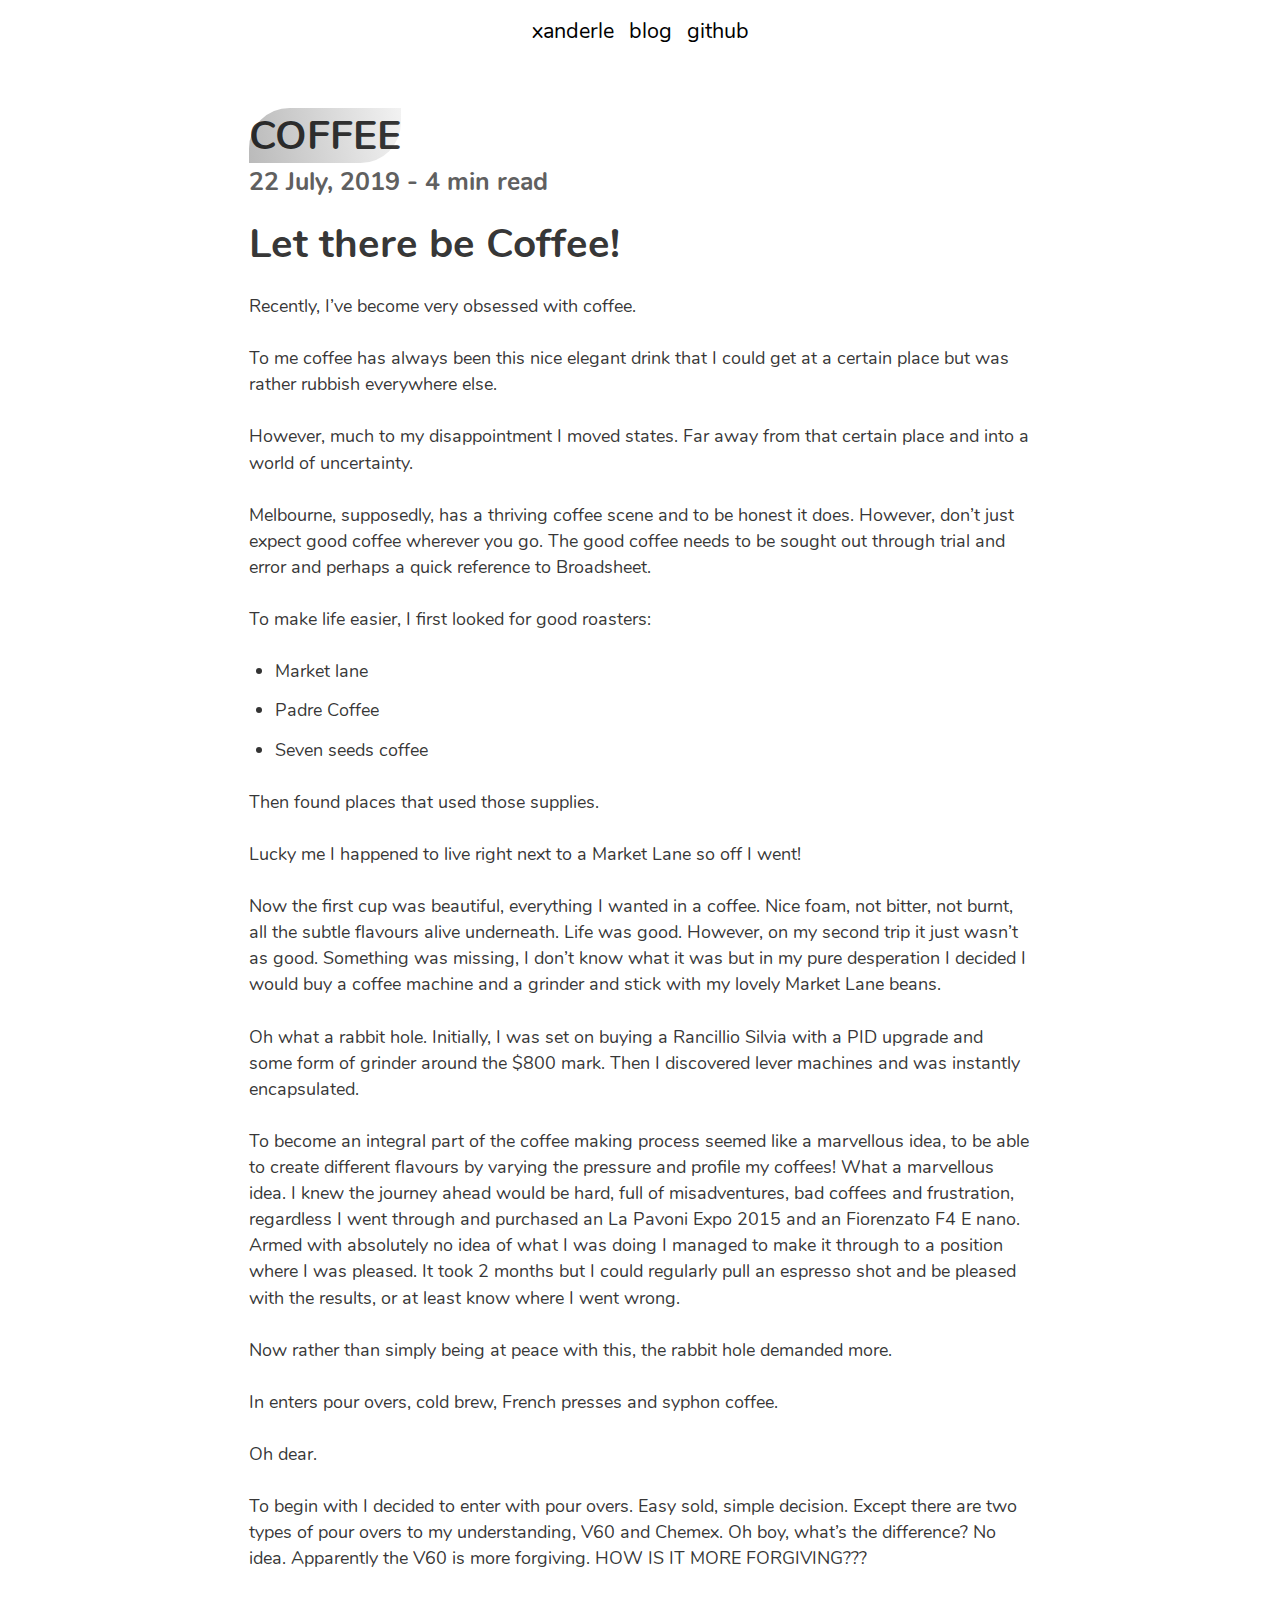
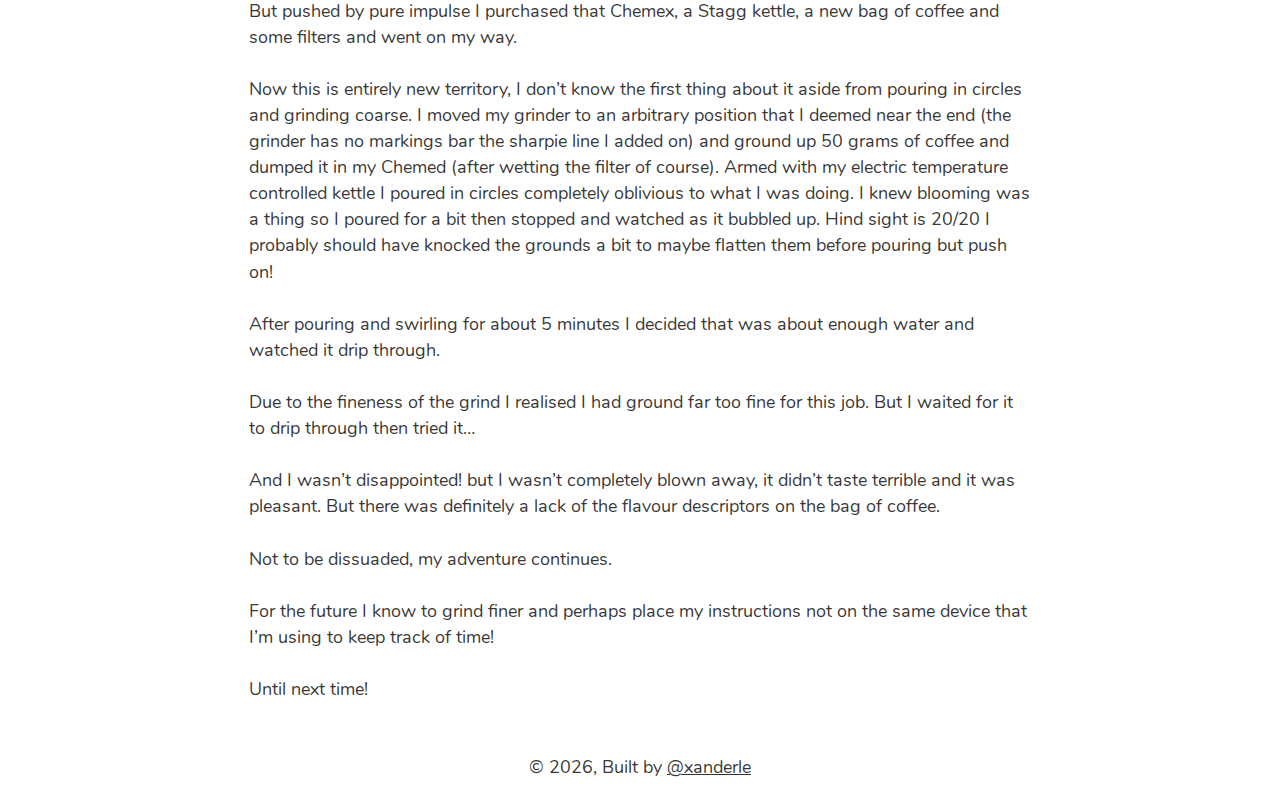
<file: blog/coffee/index.html>
<!DOCTYPE html><html lang="en"><head><meta charSet="utf-8"/><meta http-equiv="x-ua-compatible" content="ie=edge"/><meta name="viewport" content="width=device-width, initial-scale=1, shrink-to-fit=no"/><style data-href="/styles.8e24e9d1e80658368f3e.css">code[class*=language-],pre[class*=language-]{color:#c5c8c6;text-shadow:0 1px rgba(0,0,0,.3);font-family:Inconsolata,Monaco,Consolas,Courier New,Courier,monospace;direction:ltr;text-align:left;white-space:pre;word-spacing:normal;word-break:normal;line-height:1.5;-moz-tab-size:4;-o-tab-size:4;tab-size:4;-webkit-hyphens:none;-ms-hyphens:none;hyphens:none}pre[class*=language-]{padding:1em;margin:.5em 0;overflow:auto;border-radius:.3em}:not(pre)>code[class*=language-],pre[class*=language-]{background:#1d1f21}:not(pre)>code[class*=language-]{padding:.1em;border-radius:.3em}.token.cdata,.token.comment,.token.doctype,.token.prolog{color:#7c7c7c}.token.punctuation{color:#c5c8c6}.namespace{opacity:.7}.token.keyword,.token.property,.token.tag{color:#96cbfe}.token.class-name{color:#ffffb6;text-decoration:underline}.token.boolean,.token.constant{color:#9c9}.token.deleted,.token.symbol{color:#f92672}.token.number{color:#ff73fd}.token.attr-name,.token.builtin,.token.char,.token.inserted,.token.selector,.token.string{color:#a8ff60}.token.variable{color:#c6c5fe}.token.operator{color:#ededed}.token.entity{color:#ffffb6}.token.url{color:#96cbfe}.language-css .token.string,.style .token.string{color:#87c38a}.token.atrule,.token.attr-value{color:#f9ee98}.token.function{color:#dad085}.token.regex{color:#e9c062}.token.important{color:#fd971f}.token.bold,.token.important{font-weight:700}.token.italic{font-style:italic}.token.entity{cursor:help}pre[class*=language-].line-numbers{position:relative;padding-left:3.8em;counter-reset:linenumber}pre[class*=language-].line-numbers>code{position:relative;white-space:inherit}.line-numbers .line-numbers-rows{position:absolute;pointer-events:none;top:0;font-size:100%;left:-3.8em;width:3em;letter-spacing:-1px;border-right:1px solid #999;-webkit-user-select:none;-moz-user-select:none;-ms-user-select:none;user-select:none}.line-numbers-rows>span{pointer-events:none;display:block;counter-increment:linenumber}.line-numbers-rows>span:before{content:counter(linenumber);color:#999;display:block;padding-right:.8em;text-align:right}@font-face{font-family:Nunito;font-style:normal;font-display:swap;font-weight:200;src:local("Nunito Extra Light "),local("Nunito-Extra Light"),url(/static/nunito-latin-200-2a4f4b0a3646be9d8560178ebc4306e5.woff2) format("woff2"),url(/static/nunito-latin-200-249c20ee4450b15795cdde4cbb5f38d8.woff) format("woff")}@font-face{font-family:Nunito;font-style:italic;font-display:swap;font-weight:200;src:local("Nunito Extra Light italic"),local("Nunito-Extra Lightitalic"),url(/static/nunito-latin-200italic-89ba5530f3b2c751f2a49e25f31e3f15.woff2) format("woff2"),url(/static/nunito-latin-200italic-67d3d63c0ac28ccbc0c0fcbda8e66e04.woff) format("woff")}@font-face{font-family:Nunito;font-style:normal;font-display:swap;font-weight:300;src:local("Nunito Light "),local("Nunito-Light"),url(/static/nunito-latin-300-895205e22ad7d4d866df7102352077cd.woff2) format("woff2"),url(/static/nunito-latin-300-cad1324b066f52f764cf080d9244c8b2.woff) format("woff")}@font-face{font-family:Nunito;font-style:italic;font-display:swap;font-weight:300;src:local("Nunito Light italic"),local("Nunito-Lightitalic"),url(/static/nunito-latin-300italic-f4a613c73f19da60cf08aa42b2a9249b.woff2) format("woff2"),url(/static/nunito-latin-300italic-1fde36925a8493f45651815dd89d22a7.woff) format("woff")}@font-face{font-family:Nunito;font-style:normal;font-display:swap;font-weight:400;src:local("Nunito Regular "),local("Nunito-Regular"),url(/static/nunito-latin-400-de6068bf97f40206af0b062e262e6213.woff2) format("woff2"),url(/static/nunito-latin-400-6386ba6af7b7a5480eb5efda82ff803c.woff) format("woff")}@font-face{font-family:Nunito;font-style:italic;font-display:swap;font-weight:400;src:local("Nunito Regular italic"),local("Nunito-Regularitalic"),url(/static/nunito-latin-400italic-6ca737afe5cef0c0a9c9bbfec4e398ff.woff2) format("woff2"),url(/static/nunito-latin-400italic-ef2e2a0d9dd85cf89526d1f27f8fbbef.woff) format("woff")}@font-face{font-family:Nunito;font-style:normal;font-display:swap;font-weight:600;src:local("Nunito SemiBold "),local("Nunito-SemiBold"),url(/static/nunito-latin-600-b10ecee279e3a8d11d5ec3193b68d8bf.woff2) format("woff2"),url(/static/nunito-latin-600-c3de23017bcb95715e6eb11dd6a10fc5.woff) format("woff")}@font-face{font-family:Nunito;font-style:italic;font-display:swap;font-weight:600;src:local("Nunito SemiBold italic"),local("Nunito-SemiBolditalic"),url(/static/nunito-latin-600italic-97d4f64b213f3e5163827754c213bb4e.woff2) format("woff2"),url(/static/nunito-latin-600italic-4f62b81ff327bd0ffadcb7b82e6c13b2.woff) format("woff")}@font-face{font-family:Nunito;font-style:normal;font-display:swap;font-weight:700;src:local("Nunito Bold "),local("Nunito-Bold"),url(/static/nunito-latin-700-91ae827aa880d02ea567979add1da58c.woff2) format("woff2"),url(/static/nunito-latin-700-623f5ed42b0b347fb4531ded4e4b57a2.woff) format("woff")}@font-face{font-family:Nunito;font-style:italic;font-display:swap;font-weight:700;src:local("Nunito Bold italic"),local("Nunito-Bolditalic"),url(/static/nunito-latin-700italic-b94caac4c88b1fe6c4faf6256646f42e.woff2) format("woff2"),url(/static/nunito-latin-700italic-3aabf345871453097c2d8762411d187e.woff) format("woff")}@font-face{font-family:Nunito;font-style:normal;font-display:swap;font-weight:800;src:local("Nunito ExtraBold "),local("Nunito-ExtraBold"),url(/static/nunito-latin-800-36e4c9b478c2e2adb339a76d819eed7e.woff2) format("woff2"),url(/static/nunito-latin-800-33c733aff58ea08126616f346cbf4f4a.woff) format("woff")}@font-face{font-family:Nunito;font-style:italic;font-display:swap;font-weight:800;src:local("Nunito ExtraBold italic"),local("Nunito-ExtraBolditalic"),url(/static/nunito-latin-800italic-0f20328772c0d84250ef397c129607fb.woff2) format("woff2"),url(/static/nunito-latin-800italic-672d2afe4f40a766e46ff95379550c4f.woff) format("woff")}@font-face{font-family:Nunito;font-style:normal;font-display:swap;font-weight:900;src:local("Nunito Black "),local("Nunito-Black"),url(/static/nunito-latin-900-b296e05d0932e16d500b753becdb338e.woff2) format("woff2"),url(/static/nunito-latin-900-cbf4339e858edf2b14d20140b2887343.woff) format("woff")}@font-face{font-family:Nunito;font-style:italic;font-display:swap;font-weight:900;src:local("Nunito Black italic"),local("Nunito-Blackitalic"),url(/static/nunito-latin-900italic-ae87e7b4e2d3825919b9bc6c82039b80.woff2) format("woff2"),url(/static/nunito-latin-900italic-602859bd469800c6205701f5a16b1a1b.woff) format("woff")}code{background-color:rgba(0,0,0,.04)}body{margin:0;font-family:Nunito,Avenir,Helvetica,"sans-serif";-webkit-font-smoothing:antialiased;-moz-osx-font-smoothing:grayscale}article,aside,details,figcaption,figure,footer,header,main,menu,nav,section,summary{display:block}audio,canvas,progress,video{display:inline-block}audio:not([controls]){display:none;height:0}progress{vertical-align:baseline}[hidden],template{display:none}a{font-style:normal;color:rgba(0,0,0,.8);-webkit-text-decoration-skip:objects}a:active,a:hover{outline-width:0}abbr[title]{border-bottom:none;text-decoration:underline;-webkit-text-decoration:underline dotted;text-decoration:underline dotted}b,strong{font-weight:inherit;font-weight:bolder}dfn{font-style:italic}h1{font-size:2em;margin:.67em 0}mark{background-color:#ff0;color:#000}small{font-size:80%}sub,sup{font-size:75%;line-height:0;position:relative;vertical-align:baseline}sub{bottom:-.25em}sup{top:-.5em}img{border-style:none}svg:not(:root){overflow:hidden}code,kbd,pre,samp{font-family:monospace,monospace;font-size:1em}figure{margin:1em 40px}hr{box-sizing:content-box;height:0;overflow:visible}button,input,optgroup,select,textarea{font:inherit;margin:0}optgroup{font-weight:700}button,input{overflow:visible}button,select{text-transform:none}[type=reset],[type=submit],button,html [type=button]{-webkit-appearance:button}[type=button]::-moz-focus-inner,[type=reset]::-moz-focus-inner,[type=submit]::-moz-focus-inner,button::-moz-focus-inner{border-style:none;padding:0}[type=button]:-moz-focusring,[type=reset]:-moz-focusring,[type=submit]:-moz-focusring,button:-moz-focusring{outline:1px dotted ButtonText}fieldset{border:1px solid silver;margin:0 2px;padding:.35em .625em .75em}legend{box-sizing:border-box;color:inherit;display:table;max-width:100%;padding:0;white-space:normal}textarea{overflow:auto}[type=checkbox],[type=radio]{box-sizing:border-box;padding:0}[type=number]::-webkit-inner-spin-button,[type=number]::-webkit-outer-spin-button{height:auto}[type=search]{-webkit-appearance:textfield;outline-offset:-2px}[type=search]::-webkit-search-cancel-button,[type=search]::-webkit-search-decoration{-webkit-appearance:none}::-webkit-input-placeholder{color:inherit;opacity:.54}::-webkit-file-upload-button{-webkit-appearance:button;font:inherit}html{font:112.5%/1.45em georgia,serif;box-sizing:border-box;overflow-y:scroll}*,:after,:before{box-sizing:inherit}body{color:rgba(0,0,0,.8);font-weight:400;word-wrap:break-word;-webkit-font-kerning:normal;font-kerning:normal;-ms-font-feature-settings:"kern","liga","clig","calt";-webkit-font-feature-settings:"kern","liga","clig","calt";font-feature-settings:"kern","liga","clig","calt"}img{max-width:100%;padding:0;margin:0 0 1.45rem}h1{font-size:2.25rem}h1,h2{padding:0;margin:0 0 1.45rem;color:inherit;font-weight:700;text-rendering:optimizeLegibility;line-height:1.1}h2{font-size:1.62671rem}h3{font-size:1.38316rem}h3,h4{padding:0;margin:0 0 1.45rem;color:inherit;font-weight:700;text-rendering:optimizeLegibility;line-height:1.1}h4{font-size:1rem}h5{font-size:.85028rem}h5,h6{padding:0;margin:0 0 1.45rem;color:inherit;font-weight:700;text-rendering:optimizeLegibility;line-height:1.1}h6{font-size:.78405rem}hgroup{padding:0;margin:0 0 1.45rem}ol,ul{padding:0;margin:0 0 1.45rem 1.45rem;list-style-position:outside;list-style-image:none}dd,dl,figure,p{padding:0;margin:0 0 1.45rem}pre{margin:0 0 1.45rem;font-size:.8rem;line-height:1.42;background:rgba(0,0,0,.04);border-radius:3px;overflow:auto;word-wrap:normal;padding:1.45rem}table{font-size:1rem;line-height:1.45rem;border-collapse:collapse;width:100%}fieldset,table{padding:0;margin:0 0 1.45rem}blockquote{padding:0;margin:0 1.45rem 1.45rem}form,iframe,noscript{padding:0;margin:0 0 1.45rem}hr{padding:0;margin:0 0 calc(1.45rem - 1px);background:rgba(0,0,0,.2);border:none;height:1px}address{padding:0;margin:0 0 1.45rem}b,dt,strong,th{font-weight:700}li{margin-bottom:.725rem}ol li,ul li{padding-left:0}li>ol,li>ul{margin-left:1.45rem;margin-bottom:.725rem;margin-top:.725rem}blockquote :last-child,li :last-child,p :last-child{margin-bottom:0}li>p{margin-bottom:.725rem}code,kbd,samp{font-size:.8rem;line-height:1.45rem}abbr,abbr[title],acronym{border-bottom:1px dotted rgba(0,0,0,.5);cursor:help}abbr[title]{text-decoration:none}td,th,thead{text-align:left}td,th{border-bottom:1px solid rgba(0,0,0,.12);font-feature-settings:"tnum";-moz-font-feature-settings:"tnum";-ms-font-feature-settings:"tnum";-webkit-font-feature-settings:"tnum";padding:.725rem .96667rem calc(.725rem - 1px)}td:first-child,th:first-child{padding-left:0}td:last-child,th:last-child{padding-right:0}code,tt{background-color:rgba(0,0,0,.04);border-radius:3px;font-family:SFMono-Regular,Consolas,Roboto Mono,Droid Sans Mono,Liberation Mono,Menlo,Courier,monospace;padding:.2em 0}pre code{background:none;line-height:1.42}code:after,code:before,tt:after,tt:before{letter-spacing:-.2em;content:" "}pre code:after,pre code:before,pre tt:after,pre tt:before{content:""}.gatsby-highlight{background-color:#1d1f21;border-radius:.3em;margin:.5em 0;padding:1em;overflow:auto}.gatsby-highlight pre[class*=language-].line-numbers{padding:0 0 0 2.8em;overflow:initial}@media only screen and (max-width:480px){html{font-size:100%}}</style><meta name="generator" content="Gatsby 2.13.14"/><title data-react-helmet="true">COFFEE | xanderle</title><meta data-react-helmet="true" name="description" content="Let there be Coffee! Recently, I’ve become very obsessed with coffee.  To me coffee has always been this nice elegant drink that I could get at a certain place…"/><meta data-react-helmet="true" property="og:title" content="COFFEE"/><meta data-react-helmet="true" property="og:description" content="Let there be Coffee! Recently, I’ve become very obsessed with coffee.  To me coffee has always been this nice elegant drink that I could get at a certain place…"/><meta data-react-helmet="true" property="og:type" content="website"/><meta data-react-helmet="true" name="twitter:card" content="summary"/><meta data-react-helmet="true" name="twitter:creator" content="@xanderle"/><meta data-react-helmet="true" name="twitter:title" content="COFFEE"/><meta data-react-helmet="true" name="twitter:description" content="Let there be Coffee! Recently, I’ve become very obsessed with coffee.  To me coffee has always been this nice elegant drink that I could get at a certain place…"/><link rel="shortcut icon" href="/icons/icon-48x48.png?v=008654519ce705ac7bc44303a9014606"/><link rel="manifest" href="/manifest.webmanifest"/><meta name="theme-color" content="#663399"/><link rel="apple-touch-icon" sizes="48x48" href="/icons/icon-48x48.png?v=008654519ce705ac7bc44303a9014606"/><link rel="apple-touch-icon" sizes="72x72" href="/icons/icon-72x72.png?v=008654519ce705ac7bc44303a9014606"/><link rel="apple-touch-icon" sizes="96x96" href="/icons/icon-96x96.png?v=008654519ce705ac7bc44303a9014606"/><link rel="apple-touch-icon" sizes="144x144" href="/icons/icon-144x144.png?v=008654519ce705ac7bc44303a9014606"/><link rel="apple-touch-icon" sizes="192x192" href="/icons/icon-192x192.png?v=008654519ce705ac7bc44303a9014606"/><link rel="apple-touch-icon" sizes="256x256" href="/icons/icon-256x256.png?v=008654519ce705ac7bc44303a9014606"/><link rel="apple-touch-icon" sizes="384x384" href="/icons/icon-384x384.png?v=008654519ce705ac7bc44303a9014606"/><link rel="apple-touch-icon" sizes="512x512" href="/icons/icon-512x512.png?v=008654519ce705ac7bc44303a9014606"/><link as="script" rel="preload" href="/webpack-runtime-48978bc429e644e2c9e0.js"/><link as="script" rel="preload" href="/app-997e7d386f9715df1d53.js"/><link as="script" rel="preload" href="/styles-89edfc5be76f91c1112c.js"/><link as="script" rel="preload" href="/1-ce801660740e41aba15d.js"/><link as="script" rel="preload" href="/component---src-templates-blog-post-js-13f2663444af1c315842.js"/><link as="fetch" rel="preload" href="/page-data/blog/coffee/page-data.json" crossorigin="use-credentials"/></head><body><noscript id="gatsby-noscript">This app works best with JavaScript enabled.</noscript><div id="___gatsby"><div style="outline:none" tabindex="-1" role="group" id="gatsby-focus-wrapper"><style data-emotion-css="1pyi7sa">.css-1pyi7sa{background:transparent;display:-webkit-box;display:-webkit-flex;display:-ms-flexbox;display:flex;-webkit-align-content:center;-ms-flex-line-pack:center;align-content:center;-webkit-box-pack:center;-webkit-justify-content:center;-ms-flex-pack:center;justify-content:center;}</style><header class="css-1pyi7sa e2i1wbd4"><style data-emotion-css="k1grrt">.css-k1grrt{max-width:860px;padding:1rem 1.0875rem;font-size:1.2rem;}</style><div class="css-k1grrt e2i1wbd0"><p><style data-emotion-css="1j07xoa">.css-1j07xoa{color:black;margin-left:15px;-webkit-text-decoration:none;text-decoration:none;display:inline-block;position:relative;margin-left:0;}.css-1j07xoa::after{content:"";position:absolute;width:100%;-webkit-transform:scaleX(0);-ms-transform:scaleX(0);transform:scaleX(0);height:2px;bottom:0;left:0;background-color:rgba(0,0,0,0.8);-webkit-transform-origin:bottom right;-ms-transform-origin:bottom right;transform-origin:bottom right;-webkit-transition:-webkit-transform 0.4s cubic-bezier(0.86,0,0.07,1);-webkit-transition:transform 0.4s cubic-bezier(0.86,0,0.07,1);transition:transform 0.4s cubic-bezier(0.86,0,0.07,1);}.css-1j07xoa:hover::after{-webkit-transform:scaleX(1);-ms-transform:scaleX(1);transform:scaleX(1);-webkit-transform-origin:bottom left;-ms-transform-origin:bottom left;transform-origin:bottom left;}</style><a class="css-1j07xoa e2i1wbd3" href="/">xanderle</a><style data-emotion-css="1wj6arw">.css-1wj6arw{color:black;margin-left:15px;-webkit-text-decoration:none;text-decoration:none;display:inline-block;position:relative;}.css-1wj6arw::after{content:"";position:absolute;width:100%;-webkit-transform:scaleX(0);-ms-transform:scaleX(0);transform:scaleX(0);height:2px;bottom:0;left:0;background-color:rgba(0,0,0,0.8);-webkit-transform-origin:bottom right;-ms-transform-origin:bottom right;transform-origin:bottom right;-webkit-transition:-webkit-transform 0.4s cubic-bezier(0.86,0,0.07,1);-webkit-transition:transform 0.4s cubic-bezier(0.86,0,0.07,1);transition:transform 0.4s cubic-bezier(0.86,0,0.07,1);}.css-1wj6arw:hover::after{-webkit-transform:scaleX(1);-ms-transform:scaleX(1);transform:scaleX(1);-webkit-transform-origin:bottom left;-ms-transform-origin:bottom left;transform-origin:bottom left;}</style><a class="css-1wj6arw e2i1wbd1" href="/blog">blog</a><a href="https://github.com/xanderle" class="css-1wj6arw e2i1wbd2">github</a></p></div></header><style data-emotion-css="1813l62">.css-1813l62{margin:0 auto;max-width:860px;padding:0 1.0875rem 1rem;padding-top:0;}</style><div class="css-1813l62 e1ehxxwc0"><main><style data-emotion-css="hu0znc">.css-hu0znc{margin:0 auto;max-width:860px;padding:1.45rem 1.0875rem;}</style><div class="css-hu0znc e1v73u8h0"><style data-emotion-css="m2rgp7">.css-m2rgp7{display:inline;border-radius:1em 0 1em 0;background-image:linear-gradient( -100deg,rgba(169,169,169,0.15),rgba(169,169,169,0.8) 100%,rgba(169,169,169,0.25) );}</style><h1 class="css-m2rgp7 e1v73u8h1">COFFEE</h1><style data-emotion-css="wvcn4j">.css-wvcn4j{margin-top:10px;color:#606060;}</style><h3 class="css-wvcn4j e1v73u8h2">22 July, 2019<!-- --> - <!-- -->4 min read</h3><style data-emotion-css="1rcp9ax">.css-1rcp9ax a{-webkit-text-decoration:none;text-decoration:none;position:relative;}.css-1rcp9ax a::after{content:"";position:absolute;z-index:-1;top:70%;left:-0.1px;right:-0.1px;bottom:0;-webkit-transition:top 0.1s ease-in-out;transition:top 0.1s ease-in-out;background-color:rgba(255,250,150,0.8);}.css-1rcp9ax a:hover::after{top:0;}</style><div class="css-1rcp9ax e1v73u8h3"><h1>Let there be Coffee!</h1>
<p>Recently, I’ve become very obsessed with coffee. </p>
<p>To me coffee has always been this nice elegant drink that I could get at a certain place but was rather rubbish everywhere else.</p>
<p>However, much to my disappointment I moved states. Far away from that certain place and into a world of uncertainty.</p>
<p>Melbourne, supposedly, has a thriving coffee scene and to be honest it does. However, don’t just expect good coffee wherever you go.
The good coffee needs to be sought out through trial and error and perhaps a quick reference to Broadsheet.</p>
<p>To make life easier, I first looked for good roasters:</p>
<ul>
<li>Market lane</li>
<li>Padre Coffee</li>
<li>Seven seeds coffee</li>
</ul>
<p>Then found places that used those supplies. </p>
<p>Lucky me I happened to live right next to a Market Lane so off I went!</p>
<p>Now the first cup was beautiful, everything I wanted in a coffee. Nice foam, not bitter, not burnt, all the subtle flavours alive underneath. Life was good. However, on my second trip it just wasn’t as good. Something was missing, I don’t know what it was but in my pure desperation I decided I would buy a coffee machine and a grinder and stick with my lovely Market Lane beans.</p>
<p>Oh what a rabbit hole. Initially, I was set on buying a Rancillio Silvia with a PID upgrade and some form of grinder around the $800 mark. Then I discovered lever machines and was instantly encapsulated.</p>
<p>To become an integral part of the coffee making process seemed like a marvellous idea, to be able to create different flavours by varying the pressure and profile my coffees! What a marvellous idea. I knew the journey ahead would be hard, full of misadventures, bad coffees and frustration, regardless I went through and purchased an La Pavoni Expo 2015 and an Fiorenzato F4 E nano. Armed with absolutely no idea of what I was doing I managed to make it through to a position where I was pleased. It took 2 months but I could regularly pull an espresso shot and be pleased with the results, or at least know where I went wrong.</p>
<p>Now rather than simply being at peace with this, the rabbit hole demanded more. </p>
<p>In enters pour overs, cold brew, French presses and syphon coffee.</p>
<p>Oh dear.</p>
<p>To begin with I decided to enter with pour overs. Easy sold, simple decision. Except there are two types of pour overs to my understanding, V60 and Chemex. Oh boy, what’s the difference? No idea. Apparently the V60 is more forgiving. HOW IS IT MORE FORGIVING??? </p>
<p>But pushed by pure impulse I purchased that Chemex, a Stagg kettle, a new bag of coffee and some filters and went on my way.</p>
<p>Now this is entirely new territory, I don’t know the first thing about it aside from pouring in circles and grinding coarse. I moved my grinder to an arbitrary position that I deemed near the end (the grinder has no markings bar the sharpie line I added on) and ground up 50 grams of coffee and dumped it in my Chemed (after wetting the filter of course). Armed with my electric temperature controlled kettle I poured in circles completely oblivious to what I was doing. I knew blooming was a thing so I poured for a bit then stopped and watched as it bubbled up. Hind sight is 20/20 I probably should have knocked the grounds a bit to maybe flatten them before pouring but push on! </p>
<p>After pouring and swirling for about 5 minutes I decided that was about enough water and watched it drip through. </p>
<p>Due to the fineness of the grind I realised I had ground far too fine for this job. But I waited for it to drip through then tried it…</p>
<p>And I wasn’t disappointed! but I wasn’t completely blown away, it didn’t taste terrible and it was pleasant. But there was definitely a lack of the flavour descriptors on the bag of coffee.</p>
<p>Not to be dissuaded, my adventure continues.</p>
<p>For the future I know to grind finer and perhaps place my instructions not on the same device that I’m using to keep track of time!</p>
<p>Until next time!</p></div></div></main><style data-emotion-css="1l4w6pd">.css-1l4w6pd{display:-webkit-box;display:-webkit-flex;display:-ms-flexbox;display:flex;-webkit-box-pack:center;-webkit-justify-content:center;-ms-flex-pack:center;justify-content:center;}</style><footer class="css-1l4w6pd e1ehxxwc2">© <!-- -->2019<!-- -->, Built by<!-- --> <style data-emotion-css="o5uqvq">.css-o5uqvq{margin-left:5px;}</style><a href="https://xanderle.github.io" class="css-o5uqvq e1ehxxwc1">@xanderle</a></footer></div></div></div><script id="gatsby-script-loader">/*<![CDATA[*/window.pagePath="/blog/coffee";window.webpackCompilationHash="bbf3877821bb13794a1a";/*]]>*/</script><script id="gatsby-chunk-mapping">/*<![CDATA[*/window.___chunkMapping={"app":["/app-997e7d386f9715df1d53.js"],"component---src-templates-blog-post-js":["/component---src-templates-blog-post-js-13f2663444af1c315842.js"],"component---src-pages-404-js":["/component---src-pages-404-js-efc7768357fd597a8a42.js"],"component---src-pages-blog-js":["/component---src-pages-blog-js-820a18b831986e9c20e2.js"],"component---src-pages-index-js":["/component---src-pages-index-js-5f38c8e3816e44bfab98.js"]};/*]]>*/</script><script src="/component---src-templates-blog-post-js-13f2663444af1c315842.js" async=""></script><script src="/1-ce801660740e41aba15d.js" async=""></script><script src="/styles-89edfc5be76f91c1112c.js" async=""></script><script src="/app-997e7d386f9715df1d53.js" async=""></script><script src="/webpack-runtime-48978bc429e644e2c9e0.js" async=""></script></body></html>
</file>
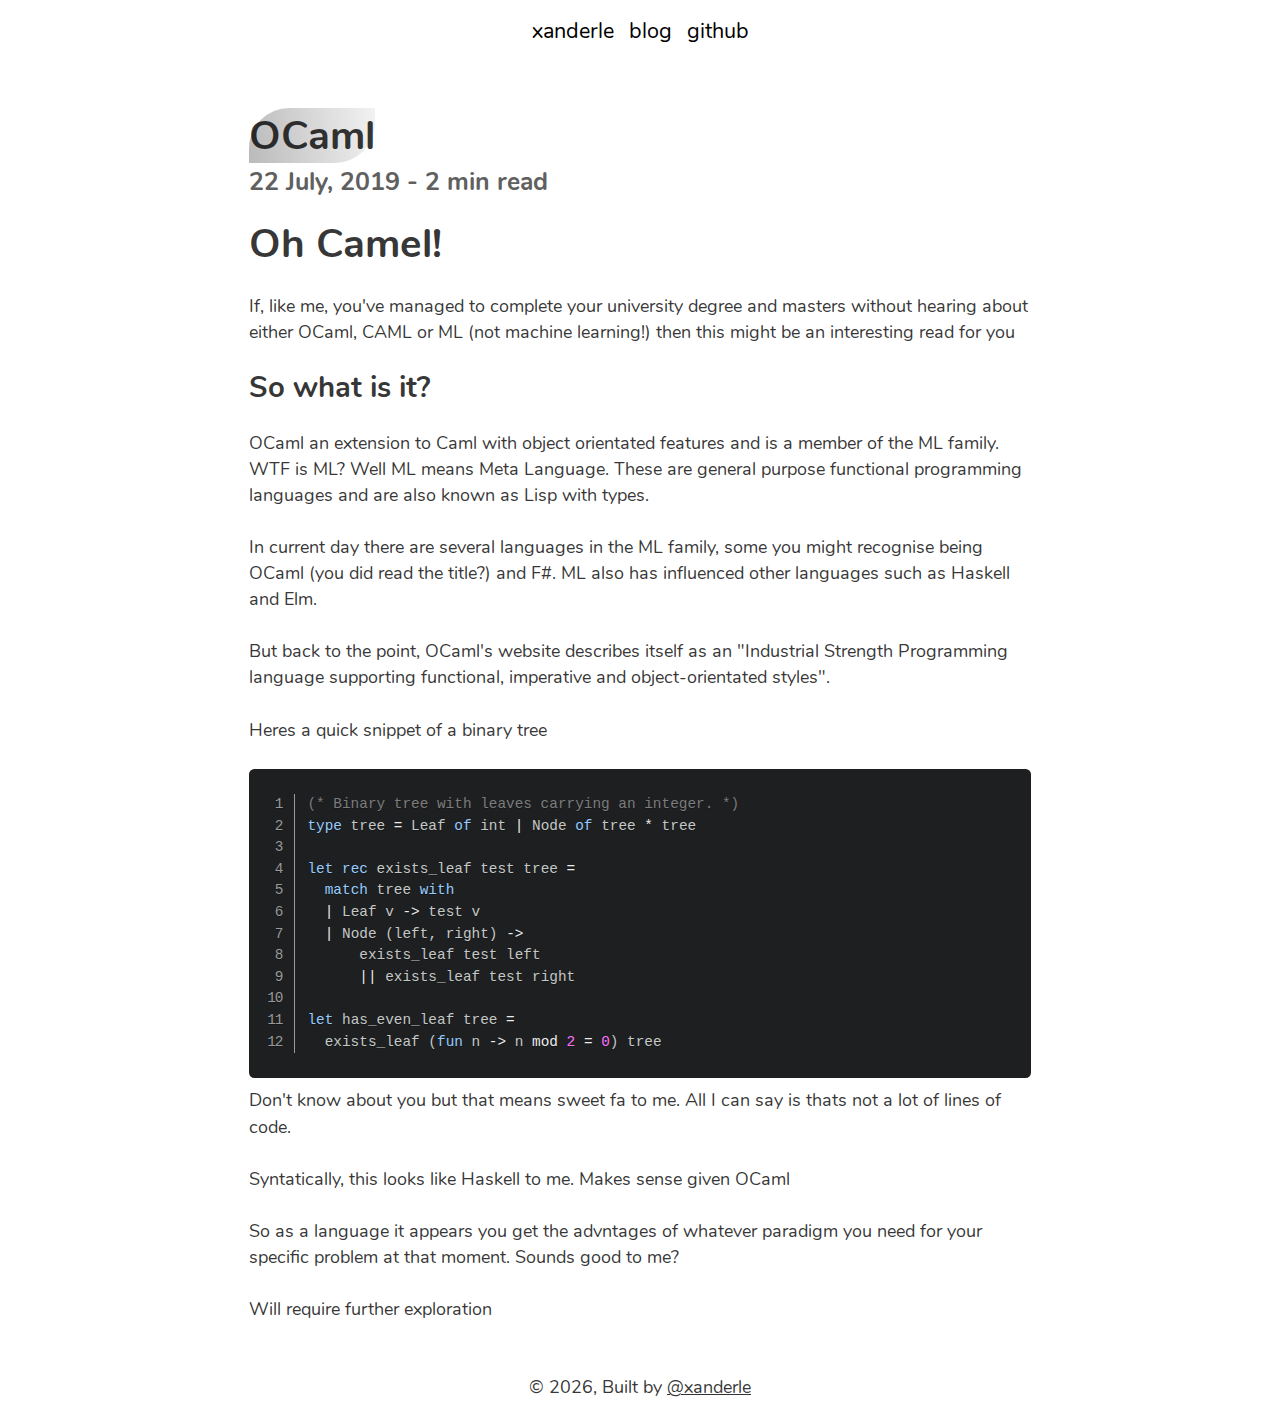
<file: blog/OCaml/index.html>
<!DOCTYPE html><html lang="en"><head><meta charSet="utf-8"/><meta http-equiv="x-ua-compatible" content="ie=edge"/><meta name="viewport" content="width=device-width, initial-scale=1, shrink-to-fit=no"/><style data-href="/styles.8e24e9d1e80658368f3e.css">code[class*=language-],pre[class*=language-]{color:#c5c8c6;text-shadow:0 1px rgba(0,0,0,.3);font-family:Inconsolata,Monaco,Consolas,Courier New,Courier,monospace;direction:ltr;text-align:left;white-space:pre;word-spacing:normal;word-break:normal;line-height:1.5;-moz-tab-size:4;-o-tab-size:4;tab-size:4;-webkit-hyphens:none;-ms-hyphens:none;hyphens:none}pre[class*=language-]{padding:1em;margin:.5em 0;overflow:auto;border-radius:.3em}:not(pre)>code[class*=language-],pre[class*=language-]{background:#1d1f21}:not(pre)>code[class*=language-]{padding:.1em;border-radius:.3em}.token.cdata,.token.comment,.token.doctype,.token.prolog{color:#7c7c7c}.token.punctuation{color:#c5c8c6}.namespace{opacity:.7}.token.keyword,.token.property,.token.tag{color:#96cbfe}.token.class-name{color:#ffffb6;text-decoration:underline}.token.boolean,.token.constant{color:#9c9}.token.deleted,.token.symbol{color:#f92672}.token.number{color:#ff73fd}.token.attr-name,.token.builtin,.token.char,.token.inserted,.token.selector,.token.string{color:#a8ff60}.token.variable{color:#c6c5fe}.token.operator{color:#ededed}.token.entity{color:#ffffb6}.token.url{color:#96cbfe}.language-css .token.string,.style .token.string{color:#87c38a}.token.atrule,.token.attr-value{color:#f9ee98}.token.function{color:#dad085}.token.regex{color:#e9c062}.token.important{color:#fd971f}.token.bold,.token.important{font-weight:700}.token.italic{font-style:italic}.token.entity{cursor:help}pre[class*=language-].line-numbers{position:relative;padding-left:3.8em;counter-reset:linenumber}pre[class*=language-].line-numbers>code{position:relative;white-space:inherit}.line-numbers .line-numbers-rows{position:absolute;pointer-events:none;top:0;font-size:100%;left:-3.8em;width:3em;letter-spacing:-1px;border-right:1px solid #999;-webkit-user-select:none;-moz-user-select:none;-ms-user-select:none;user-select:none}.line-numbers-rows>span{pointer-events:none;display:block;counter-increment:linenumber}.line-numbers-rows>span:before{content:counter(linenumber);color:#999;display:block;padding-right:.8em;text-align:right}@font-face{font-family:Nunito;font-style:normal;font-display:swap;font-weight:200;src:local("Nunito Extra Light "),local("Nunito-Extra Light"),url(/static/nunito-latin-200-2a4f4b0a3646be9d8560178ebc4306e5.woff2) format("woff2"),url(/static/nunito-latin-200-249c20ee4450b15795cdde4cbb5f38d8.woff) format("woff")}@font-face{font-family:Nunito;font-style:italic;font-display:swap;font-weight:200;src:local("Nunito Extra Light italic"),local("Nunito-Extra Lightitalic"),url(/static/nunito-latin-200italic-89ba5530f3b2c751f2a49e25f31e3f15.woff2) format("woff2"),url(/static/nunito-latin-200italic-67d3d63c0ac28ccbc0c0fcbda8e66e04.woff) format("woff")}@font-face{font-family:Nunito;font-style:normal;font-display:swap;font-weight:300;src:local("Nunito Light "),local("Nunito-Light"),url(/static/nunito-latin-300-895205e22ad7d4d866df7102352077cd.woff2) format("woff2"),url(/static/nunito-latin-300-cad1324b066f52f764cf080d9244c8b2.woff) format("woff")}@font-face{font-family:Nunito;font-style:italic;font-display:swap;font-weight:300;src:local("Nunito Light italic"),local("Nunito-Lightitalic"),url(/static/nunito-latin-300italic-f4a613c73f19da60cf08aa42b2a9249b.woff2) format("woff2"),url(/static/nunito-latin-300italic-1fde36925a8493f45651815dd89d22a7.woff) format("woff")}@font-face{font-family:Nunito;font-style:normal;font-display:swap;font-weight:400;src:local("Nunito Regular "),local("Nunito-Regular"),url(/static/nunito-latin-400-de6068bf97f40206af0b062e262e6213.woff2) format("woff2"),url(/static/nunito-latin-400-6386ba6af7b7a5480eb5efda82ff803c.woff) format("woff")}@font-face{font-family:Nunito;font-style:italic;font-display:swap;font-weight:400;src:local("Nunito Regular italic"),local("Nunito-Regularitalic"),url(/static/nunito-latin-400italic-6ca737afe5cef0c0a9c9bbfec4e398ff.woff2) format("woff2"),url(/static/nunito-latin-400italic-ef2e2a0d9dd85cf89526d1f27f8fbbef.woff) format("woff")}@font-face{font-family:Nunito;font-style:normal;font-display:swap;font-weight:600;src:local("Nunito SemiBold "),local("Nunito-SemiBold"),url(/static/nunito-latin-600-b10ecee279e3a8d11d5ec3193b68d8bf.woff2) format("woff2"),url(/static/nunito-latin-600-c3de23017bcb95715e6eb11dd6a10fc5.woff) format("woff")}@font-face{font-family:Nunito;font-style:italic;font-display:swap;font-weight:600;src:local("Nunito SemiBold italic"),local("Nunito-SemiBolditalic"),url(/static/nunito-latin-600italic-97d4f64b213f3e5163827754c213bb4e.woff2) format("woff2"),url(/static/nunito-latin-600italic-4f62b81ff327bd0ffadcb7b82e6c13b2.woff) format("woff")}@font-face{font-family:Nunito;font-style:normal;font-display:swap;font-weight:700;src:local("Nunito Bold "),local("Nunito-Bold"),url(/static/nunito-latin-700-91ae827aa880d02ea567979add1da58c.woff2) format("woff2"),url(/static/nunito-latin-700-623f5ed42b0b347fb4531ded4e4b57a2.woff) format("woff")}@font-face{font-family:Nunito;font-style:italic;font-display:swap;font-weight:700;src:local("Nunito Bold italic"),local("Nunito-Bolditalic"),url(/static/nunito-latin-700italic-b94caac4c88b1fe6c4faf6256646f42e.woff2) format("woff2"),url(/static/nunito-latin-700italic-3aabf345871453097c2d8762411d187e.woff) format("woff")}@font-face{font-family:Nunito;font-style:normal;font-display:swap;font-weight:800;src:local("Nunito ExtraBold "),local("Nunito-ExtraBold"),url(/static/nunito-latin-800-36e4c9b478c2e2adb339a76d819eed7e.woff2) format("woff2"),url(/static/nunito-latin-800-33c733aff58ea08126616f346cbf4f4a.woff) format("woff")}@font-face{font-family:Nunito;font-style:italic;font-display:swap;font-weight:800;src:local("Nunito ExtraBold italic"),local("Nunito-ExtraBolditalic"),url(/static/nunito-latin-800italic-0f20328772c0d84250ef397c129607fb.woff2) format("woff2"),url(/static/nunito-latin-800italic-672d2afe4f40a766e46ff95379550c4f.woff) format("woff")}@font-face{font-family:Nunito;font-style:normal;font-display:swap;font-weight:900;src:local("Nunito Black "),local("Nunito-Black"),url(/static/nunito-latin-900-b296e05d0932e16d500b753becdb338e.woff2) format("woff2"),url(/static/nunito-latin-900-cbf4339e858edf2b14d20140b2887343.woff) format("woff")}@font-face{font-family:Nunito;font-style:italic;font-display:swap;font-weight:900;src:local("Nunito Black italic"),local("Nunito-Blackitalic"),url(/static/nunito-latin-900italic-ae87e7b4e2d3825919b9bc6c82039b80.woff2) format("woff2"),url(/static/nunito-latin-900italic-602859bd469800c6205701f5a16b1a1b.woff) format("woff")}code{background-color:rgba(0,0,0,.04)}body{margin:0;font-family:Nunito,Avenir,Helvetica,"sans-serif";-webkit-font-smoothing:antialiased;-moz-osx-font-smoothing:grayscale}article,aside,details,figcaption,figure,footer,header,main,menu,nav,section,summary{display:block}audio,canvas,progress,video{display:inline-block}audio:not([controls]){display:none;height:0}progress{vertical-align:baseline}[hidden],template{display:none}a{font-style:normal;color:rgba(0,0,0,.8);-webkit-text-decoration-skip:objects}a:active,a:hover{outline-width:0}abbr[title]{border-bottom:none;text-decoration:underline;-webkit-text-decoration:underline dotted;text-decoration:underline dotted}b,strong{font-weight:inherit;font-weight:bolder}dfn{font-style:italic}h1{font-size:2em;margin:.67em 0}mark{background-color:#ff0;color:#000}small{font-size:80%}sub,sup{font-size:75%;line-height:0;position:relative;vertical-align:baseline}sub{bottom:-.25em}sup{top:-.5em}img{border-style:none}svg:not(:root){overflow:hidden}code,kbd,pre,samp{font-family:monospace,monospace;font-size:1em}figure{margin:1em 40px}hr{box-sizing:content-box;height:0;overflow:visible}button,input,optgroup,select,textarea{font:inherit;margin:0}optgroup{font-weight:700}button,input{overflow:visible}button,select{text-transform:none}[type=reset],[type=submit],button,html [type=button]{-webkit-appearance:button}[type=button]::-moz-focus-inner,[type=reset]::-moz-focus-inner,[type=submit]::-moz-focus-inner,button::-moz-focus-inner{border-style:none;padding:0}[type=button]:-moz-focusring,[type=reset]:-moz-focusring,[type=submit]:-moz-focusring,button:-moz-focusring{outline:1px dotted ButtonText}fieldset{border:1px solid silver;margin:0 2px;padding:.35em .625em .75em}legend{box-sizing:border-box;color:inherit;display:table;max-width:100%;padding:0;white-space:normal}textarea{overflow:auto}[type=checkbox],[type=radio]{box-sizing:border-box;padding:0}[type=number]::-webkit-inner-spin-button,[type=number]::-webkit-outer-spin-button{height:auto}[type=search]{-webkit-appearance:textfield;outline-offset:-2px}[type=search]::-webkit-search-cancel-button,[type=search]::-webkit-search-decoration{-webkit-appearance:none}::-webkit-input-placeholder{color:inherit;opacity:.54}::-webkit-file-upload-button{-webkit-appearance:button;font:inherit}html{font:112.5%/1.45em georgia,serif;box-sizing:border-box;overflow-y:scroll}*,:after,:before{box-sizing:inherit}body{color:rgba(0,0,0,.8);font-weight:400;word-wrap:break-word;-webkit-font-kerning:normal;font-kerning:normal;-ms-font-feature-settings:"kern","liga","clig","calt";-webkit-font-feature-settings:"kern","liga","clig","calt";font-feature-settings:"kern","liga","clig","calt"}img{max-width:100%;padding:0;margin:0 0 1.45rem}h1{font-size:2.25rem}h1,h2{padding:0;margin:0 0 1.45rem;color:inherit;font-weight:700;text-rendering:optimizeLegibility;line-height:1.1}h2{font-size:1.62671rem}h3{font-size:1.38316rem}h3,h4{padding:0;margin:0 0 1.45rem;color:inherit;font-weight:700;text-rendering:optimizeLegibility;line-height:1.1}h4{font-size:1rem}h5{font-size:.85028rem}h5,h6{padding:0;margin:0 0 1.45rem;color:inherit;font-weight:700;text-rendering:optimizeLegibility;line-height:1.1}h6{font-size:.78405rem}hgroup{padding:0;margin:0 0 1.45rem}ol,ul{padding:0;margin:0 0 1.45rem 1.45rem;list-style-position:outside;list-style-image:none}dd,dl,figure,p{padding:0;margin:0 0 1.45rem}pre{margin:0 0 1.45rem;font-size:.8rem;line-height:1.42;background:rgba(0,0,0,.04);border-radius:3px;overflow:auto;word-wrap:normal;padding:1.45rem}table{font-size:1rem;line-height:1.45rem;border-collapse:collapse;width:100%}fieldset,table{padding:0;margin:0 0 1.45rem}blockquote{padding:0;margin:0 1.45rem 1.45rem}form,iframe,noscript{padding:0;margin:0 0 1.45rem}hr{padding:0;margin:0 0 calc(1.45rem - 1px);background:rgba(0,0,0,.2);border:none;height:1px}address{padding:0;margin:0 0 1.45rem}b,dt,strong,th{font-weight:700}li{margin-bottom:.725rem}ol li,ul li{padding-left:0}li>ol,li>ul{margin-left:1.45rem;margin-bottom:.725rem;margin-top:.725rem}blockquote :last-child,li :last-child,p :last-child{margin-bottom:0}li>p{margin-bottom:.725rem}code,kbd,samp{font-size:.8rem;line-height:1.45rem}abbr,abbr[title],acronym{border-bottom:1px dotted rgba(0,0,0,.5);cursor:help}abbr[title]{text-decoration:none}td,th,thead{text-align:left}td,th{border-bottom:1px solid rgba(0,0,0,.12);font-feature-settings:"tnum";-moz-font-feature-settings:"tnum";-ms-font-feature-settings:"tnum";-webkit-font-feature-settings:"tnum";padding:.725rem .96667rem calc(.725rem - 1px)}td:first-child,th:first-child{padding-left:0}td:last-child,th:last-child{padding-right:0}code,tt{background-color:rgba(0,0,0,.04);border-radius:3px;font-family:SFMono-Regular,Consolas,Roboto Mono,Droid Sans Mono,Liberation Mono,Menlo,Courier,monospace;padding:.2em 0}pre code{background:none;line-height:1.42}code:after,code:before,tt:after,tt:before{letter-spacing:-.2em;content:" "}pre code:after,pre code:before,pre tt:after,pre tt:before{content:""}.gatsby-highlight{background-color:#1d1f21;border-radius:.3em;margin:.5em 0;padding:1em;overflow:auto}.gatsby-highlight pre[class*=language-].line-numbers{padding:0 0 0 2.8em;overflow:initial}@media only screen and (max-width:480px){html{font-size:100%}}</style><meta name="generator" content="Gatsby 2.13.14"/><title data-react-helmet="true">OCaml | xanderle</title><meta data-react-helmet="true" name="description" content="Oh Camel! If, like me, you&#x27;ve managed to complete your university degree and masters without hearing about either OCaml, CAML or ML (not machine learning!) then…"/><meta data-react-helmet="true" property="og:title" content="OCaml"/><meta data-react-helmet="true" property="og:description" content="Oh Camel! If, like me, you&#x27;ve managed to complete your university degree and masters without hearing about either OCaml, CAML or ML (not machine learning!) then…"/><meta data-react-helmet="true" property="og:type" content="website"/><meta data-react-helmet="true" name="twitter:card" content="summary"/><meta data-react-helmet="true" name="twitter:creator" content="@xanderle"/><meta data-react-helmet="true" name="twitter:title" content="OCaml"/><meta data-react-helmet="true" name="twitter:description" content="Oh Camel! If, like me, you&#x27;ve managed to complete your university degree and masters without hearing about either OCaml, CAML or ML (not machine learning!) then…"/><link rel="shortcut icon" href="/icons/icon-48x48.png?v=008654519ce705ac7bc44303a9014606"/><link rel="manifest" href="/manifest.webmanifest"/><meta name="theme-color" content="#663399"/><link rel="apple-touch-icon" sizes="48x48" href="/icons/icon-48x48.png?v=008654519ce705ac7bc44303a9014606"/><link rel="apple-touch-icon" sizes="72x72" href="/icons/icon-72x72.png?v=008654519ce705ac7bc44303a9014606"/><link rel="apple-touch-icon" sizes="96x96" href="/icons/icon-96x96.png?v=008654519ce705ac7bc44303a9014606"/><link rel="apple-touch-icon" sizes="144x144" href="/icons/icon-144x144.png?v=008654519ce705ac7bc44303a9014606"/><link rel="apple-touch-icon" sizes="192x192" href="/icons/icon-192x192.png?v=008654519ce705ac7bc44303a9014606"/><link rel="apple-touch-icon" sizes="256x256" href="/icons/icon-256x256.png?v=008654519ce705ac7bc44303a9014606"/><link rel="apple-touch-icon" sizes="384x384" href="/icons/icon-384x384.png?v=008654519ce705ac7bc44303a9014606"/><link rel="apple-touch-icon" sizes="512x512" href="/icons/icon-512x512.png?v=008654519ce705ac7bc44303a9014606"/><link as="script" rel="preload" href="/webpack-runtime-48978bc429e644e2c9e0.js"/><link as="script" rel="preload" href="/app-997e7d386f9715df1d53.js"/><link as="script" rel="preload" href="/styles-89edfc5be76f91c1112c.js"/><link as="script" rel="preload" href="/1-ce801660740e41aba15d.js"/><link as="script" rel="preload" href="/component---src-templates-blog-post-js-13f2663444af1c315842.js"/><link as="fetch" rel="preload" href="/page-data/blog/OCaml/page-data.json" crossorigin="use-credentials"/></head><body><noscript id="gatsby-noscript">This app works best with JavaScript enabled.</noscript><div id="___gatsby"><div style="outline:none" tabindex="-1" role="group" id="gatsby-focus-wrapper"><style data-emotion-css="1pyi7sa">.css-1pyi7sa{background:transparent;display:-webkit-box;display:-webkit-flex;display:-ms-flexbox;display:flex;-webkit-align-content:center;-ms-flex-line-pack:center;align-content:center;-webkit-box-pack:center;-webkit-justify-content:center;-ms-flex-pack:center;justify-content:center;}</style><header class="css-1pyi7sa e2i1wbd4"><style data-emotion-css="k1grrt">.css-k1grrt{max-width:860px;padding:1rem 1.0875rem;font-size:1.2rem;}</style><div class="css-k1grrt e2i1wbd0"><p><style data-emotion-css="1j07xoa">.css-1j07xoa{color:black;margin-left:15px;-webkit-text-decoration:none;text-decoration:none;display:inline-block;position:relative;margin-left:0;}.css-1j07xoa::after{content:"";position:absolute;width:100%;-webkit-transform:scaleX(0);-ms-transform:scaleX(0);transform:scaleX(0);height:2px;bottom:0;left:0;background-color:rgba(0,0,0,0.8);-webkit-transform-origin:bottom right;-ms-transform-origin:bottom right;transform-origin:bottom right;-webkit-transition:-webkit-transform 0.4s cubic-bezier(0.86,0,0.07,1);-webkit-transition:transform 0.4s cubic-bezier(0.86,0,0.07,1);transition:transform 0.4s cubic-bezier(0.86,0,0.07,1);}.css-1j07xoa:hover::after{-webkit-transform:scaleX(1);-ms-transform:scaleX(1);transform:scaleX(1);-webkit-transform-origin:bottom left;-ms-transform-origin:bottom left;transform-origin:bottom left;}</style><a class="css-1j07xoa e2i1wbd3" href="/">xanderle</a><style data-emotion-css="1wj6arw">.css-1wj6arw{color:black;margin-left:15px;-webkit-text-decoration:none;text-decoration:none;display:inline-block;position:relative;}.css-1wj6arw::after{content:"";position:absolute;width:100%;-webkit-transform:scaleX(0);-ms-transform:scaleX(0);transform:scaleX(0);height:2px;bottom:0;left:0;background-color:rgba(0,0,0,0.8);-webkit-transform-origin:bottom right;-ms-transform-origin:bottom right;transform-origin:bottom right;-webkit-transition:-webkit-transform 0.4s cubic-bezier(0.86,0,0.07,1);-webkit-transition:transform 0.4s cubic-bezier(0.86,0,0.07,1);transition:transform 0.4s cubic-bezier(0.86,0,0.07,1);}.css-1wj6arw:hover::after{-webkit-transform:scaleX(1);-ms-transform:scaleX(1);transform:scaleX(1);-webkit-transform-origin:bottom left;-ms-transform-origin:bottom left;transform-origin:bottom left;}</style><a class="css-1wj6arw e2i1wbd1" href="/blog">blog</a><a href="https://github.com/xanderle" class="css-1wj6arw e2i1wbd2">github</a></p></div></header><style data-emotion-css="1813l62">.css-1813l62{margin:0 auto;max-width:860px;padding:0 1.0875rem 1rem;padding-top:0;}</style><div class="css-1813l62 e1ehxxwc0"><main><style data-emotion-css="hu0znc">.css-hu0znc{margin:0 auto;max-width:860px;padding:1.45rem 1.0875rem;}</style><div class="css-hu0znc e1v73u8h0"><style data-emotion-css="m2rgp7">.css-m2rgp7{display:inline;border-radius:1em 0 1em 0;background-image:linear-gradient( -100deg,rgba(169,169,169,0.15),rgba(169,169,169,0.8) 100%,rgba(169,169,169,0.25) );}</style><h1 class="css-m2rgp7 e1v73u8h1">OCaml</h1><style data-emotion-css="wvcn4j">.css-wvcn4j{margin-top:10px;color:#606060;}</style><h3 class="css-wvcn4j e1v73u8h2">22 July, 2019<!-- --> - <!-- -->2 min read</h3><style data-emotion-css="1rcp9ax">.css-1rcp9ax a{-webkit-text-decoration:none;text-decoration:none;position:relative;}.css-1rcp9ax a::after{content:"";position:absolute;z-index:-1;top:70%;left:-0.1px;right:-0.1px;bottom:0;-webkit-transition:top 0.1s ease-in-out;transition:top 0.1s ease-in-out;background-color:rgba(255,250,150,0.8);}.css-1rcp9ax a:hover::after{top:0;}</style><div class="css-1rcp9ax e1v73u8h3"><h1>Oh Camel!</h1>
<p>If, like me, you've managed to complete your university degree and masters without hearing about either OCaml, CAML or ML (not machine learning!) then this might be an interesting read for you</p>
<h2>So what is it?</h2>
<p>OCaml an extension to Caml with object orientated features and is a member of the ML family. WTF is ML? Well ML means Meta Language. These are general purpose functional programming languages and are also known as Lisp with types.</p>
<p>In current day there are several languages in the ML family, some you might recognise being OCaml (you did read the title?) and F#. ML also has influenced other languages such as Haskell and Elm.</p>
<p>But back to the point, OCaml's website describes itself as an "Industrial Strength Programming language supporting functional, imperative and object-orientated styles".</p>
<p>Heres a quick snippet of a binary tree</p>
<div class="gatsby-highlight" data-language="ocaml"><pre style="counter-reset: linenumber NaN" class="language-ocaml line-numbers"><code class="language-ocaml"><span class="token comment">(* Binary tree with leaves car­rying an integer. *)</span>
<span class="token keyword">type</span> tree <span class="token operator">=</span> Leaf <span class="token keyword">of</span> int <span class="token operator">|</span> Node <span class="token keyword">of</span> tree <span class="token operator">*</span> tree

<span class="token keyword">let</span> <span class="token keyword">rec</span> exists<span class="token punctuation">_</span>leaf test tree <span class="token operator">=</span>
  <span class="token keyword">match</span> tree <span class="token keyword">with</span>
  <span class="token operator">|</span> Leaf v <span class="token operator">-></span> test v
  <span class="token operator">|</span> Node <span class="token punctuation">(</span>left<span class="token punctuation">,</span> right<span class="token punctuation">)</span> <span class="token operator">-></span>
      exists<span class="token punctuation">_</span>leaf test left
      <span class="token operator">||</span> exists<span class="token punctuation">_</span>leaf test right

<span class="token keyword">let</span> has<span class="token punctuation">_</span>even<span class="token punctuation">_</span>leaf tree <span class="token operator">=</span>
  exists<span class="token punctuation">_</span>leaf <span class="token punctuation">(</span><span class="token keyword">fun</span> n <span class="token operator">-></span> n <span class="token operator">mod</span> <span class="token number">2</span> <span class="token operator">=</span> <span class="token number">0</span><span class="token punctuation">)</span> tree</code><span aria-hidden="true" class="line-numbers-rows" style="white-space: normal; width: auto; left: 0;"><span></span><span></span><span></span><span></span><span></span><span></span><span></span><span></span><span></span><span></span><span></span><span></span></span></pre></div>
<p>Don't know about you but that means sweet fa to me. All I can say is thats not a lot of lines of code.</p>
<p>Syntatically, this looks like Haskell to me. Makes sense given OCaml </p>
<p>So as a language it appears you get the advntages of whatever paradigm you need for your specific problem at that moment. Sounds good to me?</p>
<p>Will require further exploration</p></div></div></main><style data-emotion-css="1l4w6pd">.css-1l4w6pd{display:-webkit-box;display:-webkit-flex;display:-ms-flexbox;display:flex;-webkit-box-pack:center;-webkit-justify-content:center;-ms-flex-pack:center;justify-content:center;}</style><footer class="css-1l4w6pd e1ehxxwc2">© <!-- -->2019<!-- -->, Built by<!-- --> <style data-emotion-css="o5uqvq">.css-o5uqvq{margin-left:5px;}</style><a href="https://xanderle.github.io" class="css-o5uqvq e1ehxxwc1">@xanderle</a></footer></div></div></div><script id="gatsby-script-loader">/*<![CDATA[*/window.pagePath="/blog/OCaml";window.webpackCompilationHash="bbf3877821bb13794a1a";/*]]>*/</script><script id="gatsby-chunk-mapping">/*<![CDATA[*/window.___chunkMapping={"app":["/app-997e7d386f9715df1d53.js"],"component---src-templates-blog-post-js":["/component---src-templates-blog-post-js-13f2663444af1c315842.js"],"component---src-pages-404-js":["/component---src-pages-404-js-efc7768357fd597a8a42.js"],"component---src-pages-blog-js":["/component---src-pages-blog-js-820a18b831986e9c20e2.js"],"component---src-pages-index-js":["/component---src-pages-index-js-5f38c8e3816e44bfab98.js"]};/*]]>*/</script><script src="/component---src-templates-blog-post-js-13f2663444af1c315842.js" async=""></script><script src="/1-ce801660740e41aba15d.js" async=""></script><script src="/styles-89edfc5be76f91c1112c.js" async=""></script><script src="/app-997e7d386f9715df1d53.js" async=""></script><script src="/webpack-runtime-48978bc429e644e2c9e0.js" async=""></script></body></html>
</file>
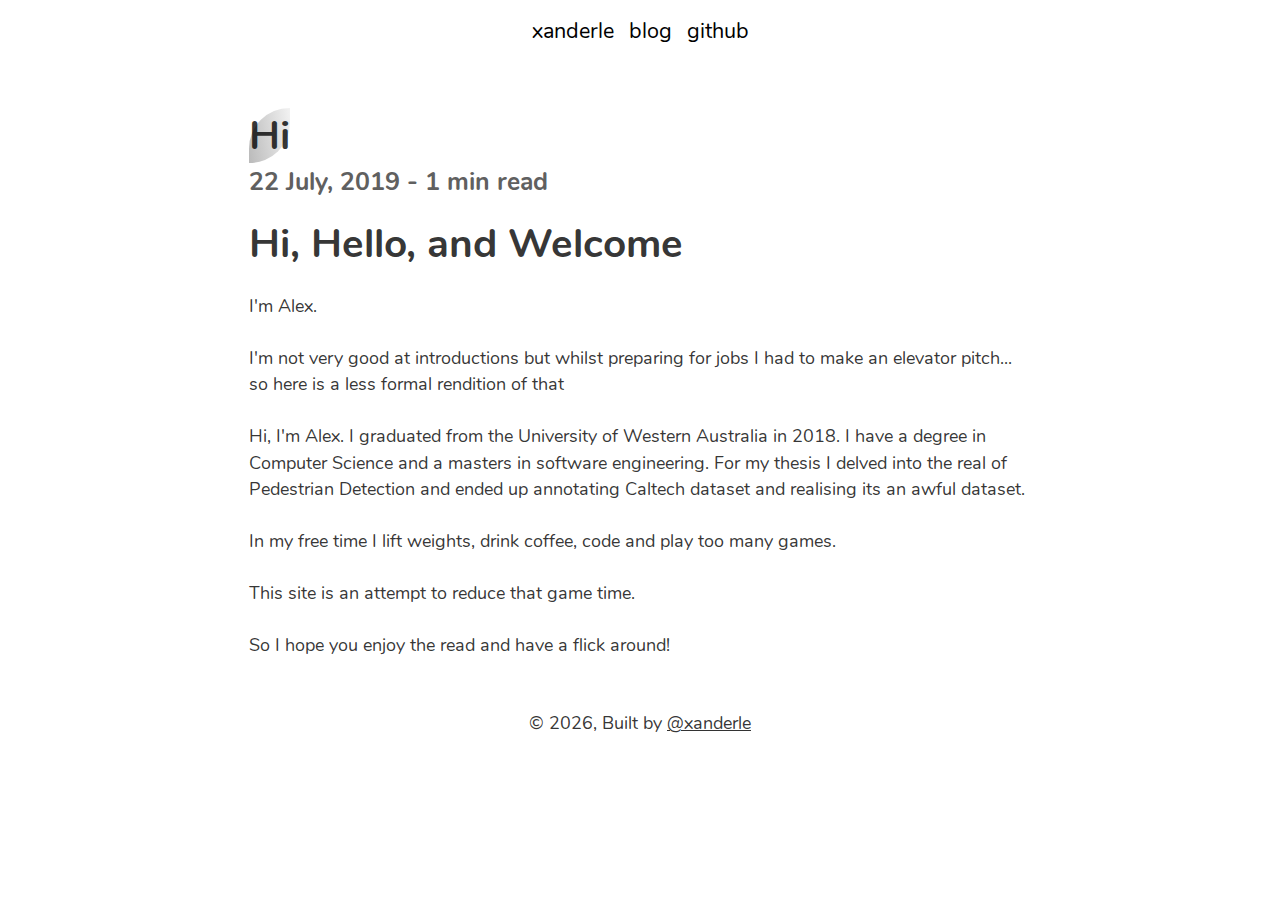
<file: blog/welcome/index.html>
<!DOCTYPE html><html lang="en"><head><meta charSet="utf-8"/><meta http-equiv="x-ua-compatible" content="ie=edge"/><meta name="viewport" content="width=device-width, initial-scale=1, shrink-to-fit=no"/><style data-href="/styles.8e24e9d1e80658368f3e.css">code[class*=language-],pre[class*=language-]{color:#c5c8c6;text-shadow:0 1px rgba(0,0,0,.3);font-family:Inconsolata,Monaco,Consolas,Courier New,Courier,monospace;direction:ltr;text-align:left;white-space:pre;word-spacing:normal;word-break:normal;line-height:1.5;-moz-tab-size:4;-o-tab-size:4;tab-size:4;-webkit-hyphens:none;-ms-hyphens:none;hyphens:none}pre[class*=language-]{padding:1em;margin:.5em 0;overflow:auto;border-radius:.3em}:not(pre)>code[class*=language-],pre[class*=language-]{background:#1d1f21}:not(pre)>code[class*=language-]{padding:.1em;border-radius:.3em}.token.cdata,.token.comment,.token.doctype,.token.prolog{color:#7c7c7c}.token.punctuation{color:#c5c8c6}.namespace{opacity:.7}.token.keyword,.token.property,.token.tag{color:#96cbfe}.token.class-name{color:#ffffb6;text-decoration:underline}.token.boolean,.token.constant{color:#9c9}.token.deleted,.token.symbol{color:#f92672}.token.number{color:#ff73fd}.token.attr-name,.token.builtin,.token.char,.token.inserted,.token.selector,.token.string{color:#a8ff60}.token.variable{color:#c6c5fe}.token.operator{color:#ededed}.token.entity{color:#ffffb6}.token.url{color:#96cbfe}.language-css .token.string,.style .token.string{color:#87c38a}.token.atrule,.token.attr-value{color:#f9ee98}.token.function{color:#dad085}.token.regex{color:#e9c062}.token.important{color:#fd971f}.token.bold,.token.important{font-weight:700}.token.italic{font-style:italic}.token.entity{cursor:help}pre[class*=language-].line-numbers{position:relative;padding-left:3.8em;counter-reset:linenumber}pre[class*=language-].line-numbers>code{position:relative;white-space:inherit}.line-numbers .line-numbers-rows{position:absolute;pointer-events:none;top:0;font-size:100%;left:-3.8em;width:3em;letter-spacing:-1px;border-right:1px solid #999;-webkit-user-select:none;-moz-user-select:none;-ms-user-select:none;user-select:none}.line-numbers-rows>span{pointer-events:none;display:block;counter-increment:linenumber}.line-numbers-rows>span:before{content:counter(linenumber);color:#999;display:block;padding-right:.8em;text-align:right}@font-face{font-family:Nunito;font-style:normal;font-display:swap;font-weight:200;src:local("Nunito Extra Light "),local("Nunito-Extra Light"),url(/static/nunito-latin-200-2a4f4b0a3646be9d8560178ebc4306e5.woff2) format("woff2"),url(/static/nunito-latin-200-249c20ee4450b15795cdde4cbb5f38d8.woff) format("woff")}@font-face{font-family:Nunito;font-style:italic;font-display:swap;font-weight:200;src:local("Nunito Extra Light italic"),local("Nunito-Extra Lightitalic"),url(/static/nunito-latin-200italic-89ba5530f3b2c751f2a49e25f31e3f15.woff2) format("woff2"),url(/static/nunito-latin-200italic-67d3d63c0ac28ccbc0c0fcbda8e66e04.woff) format("woff")}@font-face{font-family:Nunito;font-style:normal;font-display:swap;font-weight:300;src:local("Nunito Light "),local("Nunito-Light"),url(/static/nunito-latin-300-895205e22ad7d4d866df7102352077cd.woff2) format("woff2"),url(/static/nunito-latin-300-cad1324b066f52f764cf080d9244c8b2.woff) format("woff")}@font-face{font-family:Nunito;font-style:italic;font-display:swap;font-weight:300;src:local("Nunito Light italic"),local("Nunito-Lightitalic"),url(/static/nunito-latin-300italic-f4a613c73f19da60cf08aa42b2a9249b.woff2) format("woff2"),url(/static/nunito-latin-300italic-1fde36925a8493f45651815dd89d22a7.woff) format("woff")}@font-face{font-family:Nunito;font-style:normal;font-display:swap;font-weight:400;src:local("Nunito Regular "),local("Nunito-Regular"),url(/static/nunito-latin-400-de6068bf97f40206af0b062e262e6213.woff2) format("woff2"),url(/static/nunito-latin-400-6386ba6af7b7a5480eb5efda82ff803c.woff) format("woff")}@font-face{font-family:Nunito;font-style:italic;font-display:swap;font-weight:400;src:local("Nunito Regular italic"),local("Nunito-Regularitalic"),url(/static/nunito-latin-400italic-6ca737afe5cef0c0a9c9bbfec4e398ff.woff2) format("woff2"),url(/static/nunito-latin-400italic-ef2e2a0d9dd85cf89526d1f27f8fbbef.woff) format("woff")}@font-face{font-family:Nunito;font-style:normal;font-display:swap;font-weight:600;src:local("Nunito SemiBold "),local("Nunito-SemiBold"),url(/static/nunito-latin-600-b10ecee279e3a8d11d5ec3193b68d8bf.woff2) format("woff2"),url(/static/nunito-latin-600-c3de23017bcb95715e6eb11dd6a10fc5.woff) format("woff")}@font-face{font-family:Nunito;font-style:italic;font-display:swap;font-weight:600;src:local("Nunito SemiBold italic"),local("Nunito-SemiBolditalic"),url(/static/nunito-latin-600italic-97d4f64b213f3e5163827754c213bb4e.woff2) format("woff2"),url(/static/nunito-latin-600italic-4f62b81ff327bd0ffadcb7b82e6c13b2.woff) format("woff")}@font-face{font-family:Nunito;font-style:normal;font-display:swap;font-weight:700;src:local("Nunito Bold "),local("Nunito-Bold"),url(/static/nunito-latin-700-91ae827aa880d02ea567979add1da58c.woff2) format("woff2"),url(/static/nunito-latin-700-623f5ed42b0b347fb4531ded4e4b57a2.woff) format("woff")}@font-face{font-family:Nunito;font-style:italic;font-display:swap;font-weight:700;src:local("Nunito Bold italic"),local("Nunito-Bolditalic"),url(/static/nunito-latin-700italic-b94caac4c88b1fe6c4faf6256646f42e.woff2) format("woff2"),url(/static/nunito-latin-700italic-3aabf345871453097c2d8762411d187e.woff) format("woff")}@font-face{font-family:Nunito;font-style:normal;font-display:swap;font-weight:800;src:local("Nunito ExtraBold "),local("Nunito-ExtraBold"),url(/static/nunito-latin-800-36e4c9b478c2e2adb339a76d819eed7e.woff2) format("woff2"),url(/static/nunito-latin-800-33c733aff58ea08126616f346cbf4f4a.woff) format("woff")}@font-face{font-family:Nunito;font-style:italic;font-display:swap;font-weight:800;src:local("Nunito ExtraBold italic"),local("Nunito-ExtraBolditalic"),url(/static/nunito-latin-800italic-0f20328772c0d84250ef397c129607fb.woff2) format("woff2"),url(/static/nunito-latin-800italic-672d2afe4f40a766e46ff95379550c4f.woff) format("woff")}@font-face{font-family:Nunito;font-style:normal;font-display:swap;font-weight:900;src:local("Nunito Black "),local("Nunito-Black"),url(/static/nunito-latin-900-b296e05d0932e16d500b753becdb338e.woff2) format("woff2"),url(/static/nunito-latin-900-cbf4339e858edf2b14d20140b2887343.woff) format("woff")}@font-face{font-family:Nunito;font-style:italic;font-display:swap;font-weight:900;src:local("Nunito Black italic"),local("Nunito-Blackitalic"),url(/static/nunito-latin-900italic-ae87e7b4e2d3825919b9bc6c82039b80.woff2) format("woff2"),url(/static/nunito-latin-900italic-602859bd469800c6205701f5a16b1a1b.woff) format("woff")}code{background-color:rgba(0,0,0,.04)}body{margin:0;font-family:Nunito,Avenir,Helvetica,"sans-serif";-webkit-font-smoothing:antialiased;-moz-osx-font-smoothing:grayscale}article,aside,details,figcaption,figure,footer,header,main,menu,nav,section,summary{display:block}audio,canvas,progress,video{display:inline-block}audio:not([controls]){display:none;height:0}progress{vertical-align:baseline}[hidden],template{display:none}a{font-style:normal;color:rgba(0,0,0,.8);-webkit-text-decoration-skip:objects}a:active,a:hover{outline-width:0}abbr[title]{border-bottom:none;text-decoration:underline;-webkit-text-decoration:underline dotted;text-decoration:underline dotted}b,strong{font-weight:inherit;font-weight:bolder}dfn{font-style:italic}h1{font-size:2em;margin:.67em 0}mark{background-color:#ff0;color:#000}small{font-size:80%}sub,sup{font-size:75%;line-height:0;position:relative;vertical-align:baseline}sub{bottom:-.25em}sup{top:-.5em}img{border-style:none}svg:not(:root){overflow:hidden}code,kbd,pre,samp{font-family:monospace,monospace;font-size:1em}figure{margin:1em 40px}hr{box-sizing:content-box;height:0;overflow:visible}button,input,optgroup,select,textarea{font:inherit;margin:0}optgroup{font-weight:700}button,input{overflow:visible}button,select{text-transform:none}[type=reset],[type=submit],button,html [type=button]{-webkit-appearance:button}[type=button]::-moz-focus-inner,[type=reset]::-moz-focus-inner,[type=submit]::-moz-focus-inner,button::-moz-focus-inner{border-style:none;padding:0}[type=button]:-moz-focusring,[type=reset]:-moz-focusring,[type=submit]:-moz-focusring,button:-moz-focusring{outline:1px dotted ButtonText}fieldset{border:1px solid silver;margin:0 2px;padding:.35em .625em .75em}legend{box-sizing:border-box;color:inherit;display:table;max-width:100%;padding:0;white-space:normal}textarea{overflow:auto}[type=checkbox],[type=radio]{box-sizing:border-box;padding:0}[type=number]::-webkit-inner-spin-button,[type=number]::-webkit-outer-spin-button{height:auto}[type=search]{-webkit-appearance:textfield;outline-offset:-2px}[type=search]::-webkit-search-cancel-button,[type=search]::-webkit-search-decoration{-webkit-appearance:none}::-webkit-input-placeholder{color:inherit;opacity:.54}::-webkit-file-upload-button{-webkit-appearance:button;font:inherit}html{font:112.5%/1.45em georgia,serif;box-sizing:border-box;overflow-y:scroll}*,:after,:before{box-sizing:inherit}body{color:rgba(0,0,0,.8);font-weight:400;word-wrap:break-word;-webkit-font-kerning:normal;font-kerning:normal;-ms-font-feature-settings:"kern","liga","clig","calt";-webkit-font-feature-settings:"kern","liga","clig","calt";font-feature-settings:"kern","liga","clig","calt"}img{max-width:100%;padding:0;margin:0 0 1.45rem}h1{font-size:2.25rem}h1,h2{padding:0;margin:0 0 1.45rem;color:inherit;font-weight:700;text-rendering:optimizeLegibility;line-height:1.1}h2{font-size:1.62671rem}h3{font-size:1.38316rem}h3,h4{padding:0;margin:0 0 1.45rem;color:inherit;font-weight:700;text-rendering:optimizeLegibility;line-height:1.1}h4{font-size:1rem}h5{font-size:.85028rem}h5,h6{padding:0;margin:0 0 1.45rem;color:inherit;font-weight:700;text-rendering:optimizeLegibility;line-height:1.1}h6{font-size:.78405rem}hgroup{padding:0;margin:0 0 1.45rem}ol,ul{padding:0;margin:0 0 1.45rem 1.45rem;list-style-position:outside;list-style-image:none}dd,dl,figure,p{padding:0;margin:0 0 1.45rem}pre{margin:0 0 1.45rem;font-size:.8rem;line-height:1.42;background:rgba(0,0,0,.04);border-radius:3px;overflow:auto;word-wrap:normal;padding:1.45rem}table{font-size:1rem;line-height:1.45rem;border-collapse:collapse;width:100%}fieldset,table{padding:0;margin:0 0 1.45rem}blockquote{padding:0;margin:0 1.45rem 1.45rem}form,iframe,noscript{padding:0;margin:0 0 1.45rem}hr{padding:0;margin:0 0 calc(1.45rem - 1px);background:rgba(0,0,0,.2);border:none;height:1px}address{padding:0;margin:0 0 1.45rem}b,dt,strong,th{font-weight:700}li{margin-bottom:.725rem}ol li,ul li{padding-left:0}li>ol,li>ul{margin-left:1.45rem;margin-bottom:.725rem;margin-top:.725rem}blockquote :last-child,li :last-child,p :last-child{margin-bottom:0}li>p{margin-bottom:.725rem}code,kbd,samp{font-size:.8rem;line-height:1.45rem}abbr,abbr[title],acronym{border-bottom:1px dotted rgba(0,0,0,.5);cursor:help}abbr[title]{text-decoration:none}td,th,thead{text-align:left}td,th{border-bottom:1px solid rgba(0,0,0,.12);font-feature-settings:"tnum";-moz-font-feature-settings:"tnum";-ms-font-feature-settings:"tnum";-webkit-font-feature-settings:"tnum";padding:.725rem .96667rem calc(.725rem - 1px)}td:first-child,th:first-child{padding-left:0}td:last-child,th:last-child{padding-right:0}code,tt{background-color:rgba(0,0,0,.04);border-radius:3px;font-family:SFMono-Regular,Consolas,Roboto Mono,Droid Sans Mono,Liberation Mono,Menlo,Courier,monospace;padding:.2em 0}pre code{background:none;line-height:1.42}code:after,code:before,tt:after,tt:before{letter-spacing:-.2em;content:" "}pre code:after,pre code:before,pre tt:after,pre tt:before{content:""}.gatsby-highlight{background-color:#1d1f21;border-radius:.3em;margin:.5em 0;padding:1em;overflow:auto}.gatsby-highlight pre[class*=language-].line-numbers{padding:0 0 0 2.8em;overflow:initial}@media only screen and (max-width:480px){html{font-size:100%}}</style><meta name="generator" content="Gatsby 2.13.14"/><title data-react-helmet="true">Hi | xanderle</title><meta data-react-helmet="true" name="description" content="Hi, Hello, and Welcome I&#x27;m Alex. I&#x27;m not very good at introductions but whilst preparing for jobs I had to make an elevator pitch... so here is a less formal…"/><meta data-react-helmet="true" property="og:title" content="Hi"/><meta data-react-helmet="true" property="og:description" content="Hi, Hello, and Welcome I&#x27;m Alex. I&#x27;m not very good at introductions but whilst preparing for jobs I had to make an elevator pitch... so here is a less formal…"/><meta data-react-helmet="true" property="og:type" content="website"/><meta data-react-helmet="true" name="twitter:card" content="summary"/><meta data-react-helmet="true" name="twitter:creator" content="@xanderle"/><meta data-react-helmet="true" name="twitter:title" content="Hi"/><meta data-react-helmet="true" name="twitter:description" content="Hi, Hello, and Welcome I&#x27;m Alex. I&#x27;m not very good at introductions but whilst preparing for jobs I had to make an elevator pitch... so here is a less formal…"/><link rel="shortcut icon" href="/icons/icon-48x48.png?v=008654519ce705ac7bc44303a9014606"/><link rel="manifest" href="/manifest.webmanifest"/><meta name="theme-color" content="#663399"/><link rel="apple-touch-icon" sizes="48x48" href="/icons/icon-48x48.png?v=008654519ce705ac7bc44303a9014606"/><link rel="apple-touch-icon" sizes="72x72" href="/icons/icon-72x72.png?v=008654519ce705ac7bc44303a9014606"/><link rel="apple-touch-icon" sizes="96x96" href="/icons/icon-96x96.png?v=008654519ce705ac7bc44303a9014606"/><link rel="apple-touch-icon" sizes="144x144" href="/icons/icon-144x144.png?v=008654519ce705ac7bc44303a9014606"/><link rel="apple-touch-icon" sizes="192x192" href="/icons/icon-192x192.png?v=008654519ce705ac7bc44303a9014606"/><link rel="apple-touch-icon" sizes="256x256" href="/icons/icon-256x256.png?v=008654519ce705ac7bc44303a9014606"/><link rel="apple-touch-icon" sizes="384x384" href="/icons/icon-384x384.png?v=008654519ce705ac7bc44303a9014606"/><link rel="apple-touch-icon" sizes="512x512" href="/icons/icon-512x512.png?v=008654519ce705ac7bc44303a9014606"/><link as="script" rel="preload" href="/webpack-runtime-48978bc429e644e2c9e0.js"/><link as="script" rel="preload" href="/app-997e7d386f9715df1d53.js"/><link as="script" rel="preload" href="/styles-89edfc5be76f91c1112c.js"/><link as="script" rel="preload" href="/1-ce801660740e41aba15d.js"/><link as="script" rel="preload" href="/component---src-templates-blog-post-js-13f2663444af1c315842.js"/><link as="fetch" rel="preload" href="/page-data/blog/welcome/page-data.json" crossorigin="use-credentials"/></head><body><noscript id="gatsby-noscript">This app works best with JavaScript enabled.</noscript><div id="___gatsby"><div style="outline:none" tabindex="-1" role="group" id="gatsby-focus-wrapper"><style data-emotion-css="1pyi7sa">.css-1pyi7sa{background:transparent;display:-webkit-box;display:-webkit-flex;display:-ms-flexbox;display:flex;-webkit-align-content:center;-ms-flex-line-pack:center;align-content:center;-webkit-box-pack:center;-webkit-justify-content:center;-ms-flex-pack:center;justify-content:center;}</style><header class="css-1pyi7sa e2i1wbd4"><style data-emotion-css="k1grrt">.css-k1grrt{max-width:860px;padding:1rem 1.0875rem;font-size:1.2rem;}</style><div class="css-k1grrt e2i1wbd0"><p><style data-emotion-css="1j07xoa">.css-1j07xoa{color:black;margin-left:15px;-webkit-text-decoration:none;text-decoration:none;display:inline-block;position:relative;margin-left:0;}.css-1j07xoa::after{content:"";position:absolute;width:100%;-webkit-transform:scaleX(0);-ms-transform:scaleX(0);transform:scaleX(0);height:2px;bottom:0;left:0;background-color:rgba(0,0,0,0.8);-webkit-transform-origin:bottom right;-ms-transform-origin:bottom right;transform-origin:bottom right;-webkit-transition:-webkit-transform 0.4s cubic-bezier(0.86,0,0.07,1);-webkit-transition:transform 0.4s cubic-bezier(0.86,0,0.07,1);transition:transform 0.4s cubic-bezier(0.86,0,0.07,1);}.css-1j07xoa:hover::after{-webkit-transform:scaleX(1);-ms-transform:scaleX(1);transform:scaleX(1);-webkit-transform-origin:bottom left;-ms-transform-origin:bottom left;transform-origin:bottom left;}</style><a class="css-1j07xoa e2i1wbd3" href="/">xanderle</a><style data-emotion-css="1wj6arw">.css-1wj6arw{color:black;margin-left:15px;-webkit-text-decoration:none;text-decoration:none;display:inline-block;position:relative;}.css-1wj6arw::after{content:"";position:absolute;width:100%;-webkit-transform:scaleX(0);-ms-transform:scaleX(0);transform:scaleX(0);height:2px;bottom:0;left:0;background-color:rgba(0,0,0,0.8);-webkit-transform-origin:bottom right;-ms-transform-origin:bottom right;transform-origin:bottom right;-webkit-transition:-webkit-transform 0.4s cubic-bezier(0.86,0,0.07,1);-webkit-transition:transform 0.4s cubic-bezier(0.86,0,0.07,1);transition:transform 0.4s cubic-bezier(0.86,0,0.07,1);}.css-1wj6arw:hover::after{-webkit-transform:scaleX(1);-ms-transform:scaleX(1);transform:scaleX(1);-webkit-transform-origin:bottom left;-ms-transform-origin:bottom left;transform-origin:bottom left;}</style><a class="css-1wj6arw e2i1wbd1" href="/blog">blog</a><a href="https://github.com/xanderle" class="css-1wj6arw e2i1wbd2">github</a></p></div></header><style data-emotion-css="1813l62">.css-1813l62{margin:0 auto;max-width:860px;padding:0 1.0875rem 1rem;padding-top:0;}</style><div class="css-1813l62 e1ehxxwc0"><main><style data-emotion-css="hu0znc">.css-hu0znc{margin:0 auto;max-width:860px;padding:1.45rem 1.0875rem;}</style><div class="css-hu0znc e1v73u8h0"><style data-emotion-css="m2rgp7">.css-m2rgp7{display:inline;border-radius:1em 0 1em 0;background-image:linear-gradient( -100deg,rgba(169,169,169,0.15),rgba(169,169,169,0.8) 100%,rgba(169,169,169,0.25) );}</style><h1 class="css-m2rgp7 e1v73u8h1">Hi</h1><style data-emotion-css="wvcn4j">.css-wvcn4j{margin-top:10px;color:#606060;}</style><h3 class="css-wvcn4j e1v73u8h2">22 July, 2019<!-- --> - <!-- -->1 min read</h3><style data-emotion-css="1rcp9ax">.css-1rcp9ax a{-webkit-text-decoration:none;text-decoration:none;position:relative;}.css-1rcp9ax a::after{content:"";position:absolute;z-index:-1;top:70%;left:-0.1px;right:-0.1px;bottom:0;-webkit-transition:top 0.1s ease-in-out;transition:top 0.1s ease-in-out;background-color:rgba(255,250,150,0.8);}.css-1rcp9ax a:hover::after{top:0;}</style><div class="css-1rcp9ax e1v73u8h3"><h1>Hi, Hello, and Welcome</h1>
<p>I'm Alex.</p>
<p>I'm not very good at introductions but whilst preparing for jobs I had to make an elevator pitch... so here is a less formal rendition of that</p>
<p>Hi, I'm Alex. I graduated from the University of Western Australia in 2018. I have a degree in Computer Science and a masters in software engineering. For my thesis I delved into the real of Pedestrian Detection and ended up annotating Caltech dataset and realising its an awful dataset. </p>
<p>In my free time I lift weights, drink coffee, code and play too many games.</p>
<p>This site is an attempt to reduce that game time.</p>
<p>So I hope you enjoy the read and have a flick around!</p></div></div></main><style data-emotion-css="1l4w6pd">.css-1l4w6pd{display:-webkit-box;display:-webkit-flex;display:-ms-flexbox;display:flex;-webkit-box-pack:center;-webkit-justify-content:center;-ms-flex-pack:center;justify-content:center;}</style><footer class="css-1l4w6pd e1ehxxwc2">© <!-- -->2019<!-- -->, Built by<!-- --> <style data-emotion-css="o5uqvq">.css-o5uqvq{margin-left:5px;}</style><a href="https://xanderle.github.io" class="css-o5uqvq e1ehxxwc1">@xanderle</a></footer></div></div></div><script id="gatsby-script-loader">/*<![CDATA[*/window.pagePath="/blog/welcome";window.webpackCompilationHash="bbf3877821bb13794a1a";/*]]>*/</script><script id="gatsby-chunk-mapping">/*<![CDATA[*/window.___chunkMapping={"app":["/app-997e7d386f9715df1d53.js"],"component---src-templates-blog-post-js":["/component---src-templates-blog-post-js-13f2663444af1c315842.js"],"component---src-pages-404-js":["/component---src-pages-404-js-efc7768357fd597a8a42.js"],"component---src-pages-blog-js":["/component---src-pages-blog-js-820a18b831986e9c20e2.js"],"component---src-pages-index-js":["/component---src-pages-index-js-5f38c8e3816e44bfab98.js"]};/*]]>*/</script><script src="/component---src-templates-blog-post-js-13f2663444af1c315842.js" async=""></script><script src="/1-ce801660740e41aba15d.js" async=""></script><script src="/styles-89edfc5be76f91c1112c.js" async=""></script><script src="/app-997e7d386f9715df1d53.js" async=""></script><script src="/webpack-runtime-48978bc429e644e2c9e0.js" async=""></script></body></html>
</file>
